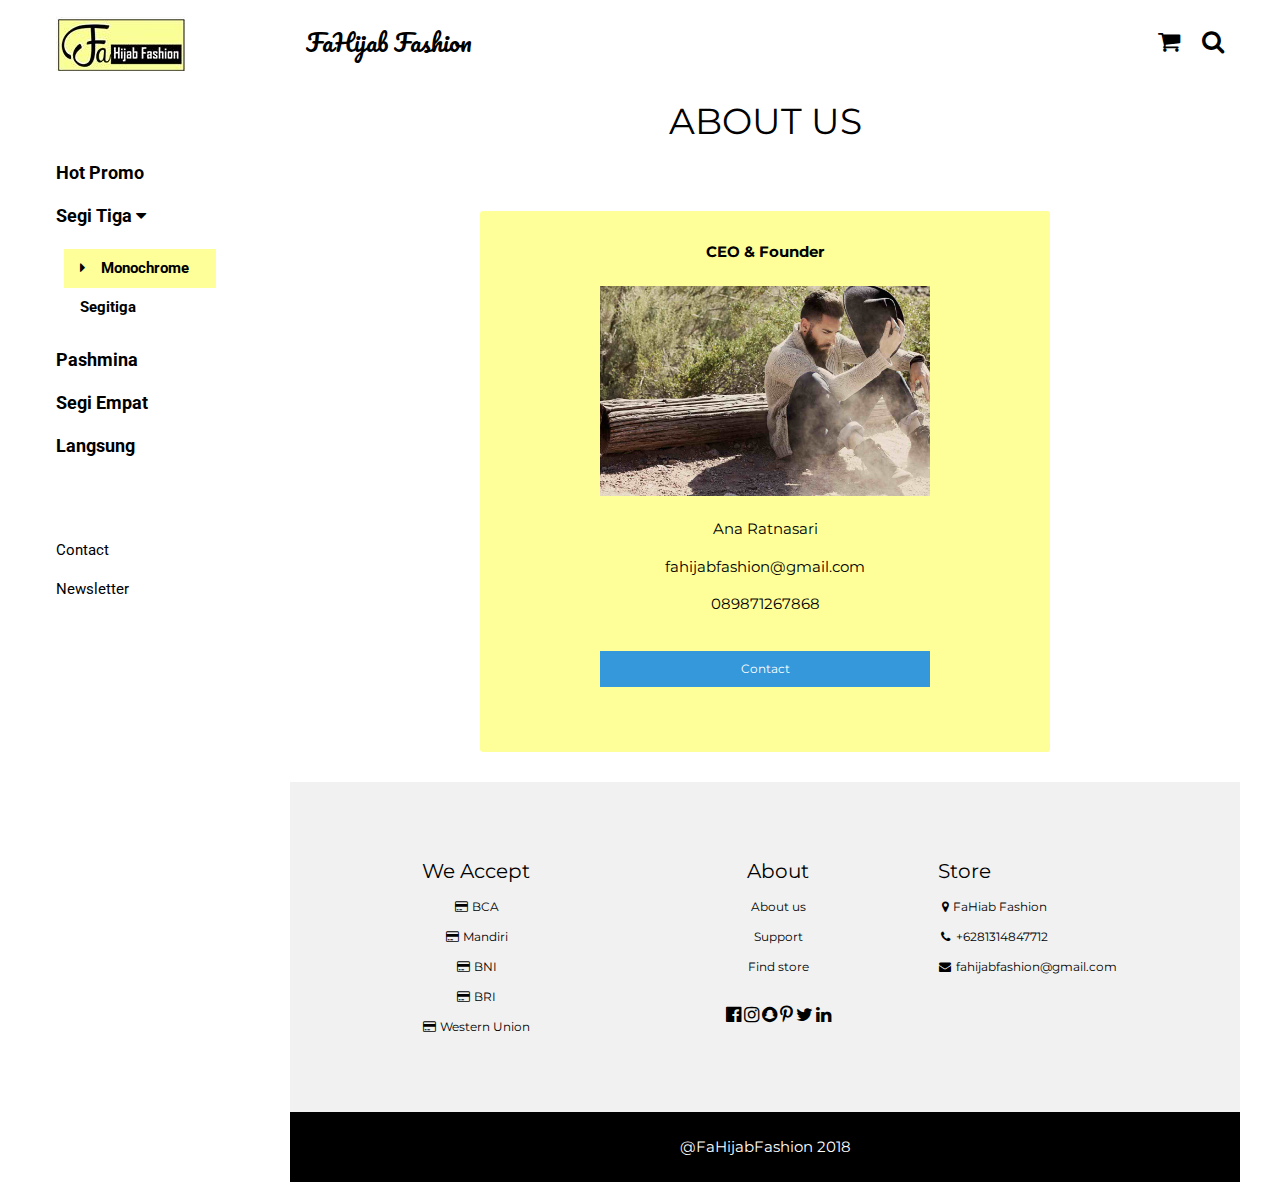
<file: aboutus.html>
<!DOCTYPE html>
<html>
<head>
	<title>About Us</title>
  <link rel="icon" type="image/png" href="img/logo.png">
	<link rel="stylesheet" type="text/css" href="css/index.css">
  <link rel="stylesheet" href="https://fonts.googleapis.com/css?family=Dancing+Script">
	<link rel="stylesheet" href="https://fonts.googleapis.com/css?family=Roboto">
	<link rel="stylesheet" href="https://fonts.googleapis.com/css?family=Montserrat">
	<link rel="stylesheet" href="https://fonts.googleapis.com/css?family=Pacifico">
	<link rel="stylesheet" href="https://cdnjs.cloudflare.com/ajax/libs/font-awesome/4.7.0/css/font-awesome.min.css">
</head>
<style type="text/css">
.w3-sidebar a {font-family: "Roboto", sans-serif}
body,h1,h2,h3,h4,h5,h6,.w3-wide {font-family: "Montserrat", sans-serif;}
.kotak {
  padding: 2em 8em 2em 8em;
  margin: 2em auto;
  width: 60%;
  background: #ffff99;
  border-radius: 3px;
  text-align: center;
}
.button {
  background: #3498db;
  color: #fff;
  border: 0;
  padding: 5px 8px;
  margin: 20px 0px;
  width: 100%;
  font-size: 0.8em;
  height: 3em;
}
.button:hover{
  background-color: #ffff99;
  color: black;
}
</style>
<body class="w3-content" style="max-width:1200px;">
<!-- Sidebar/menu -->
<nav class="w3-sidebar w3-bar-block w3-white w3-collapse w3-top" style="z-index:3;width:200px" id="mySidebar">
  <div class="w3-container w3-display-container w3-padding-16">
    <i onclick="w3_close()" class="fa fa-remove w3-hide-large w3-button w3-display-topright"></i>
    <a href="index.html"><img class="w3-wide" src="img/logo.png"></a>
  </div>
  <div class="w3-padding-64 w3-large " style="font-weight:bold">
    <a href="#" class="w3-bar-item w3-button">Hot Promo</a>
    <a onclick="myAccFunc()" href="javascript:void(0)" class="w3-button w3-block w3-white w3-left-align" id="myBtn">
      Segi Tiga <i class="fa fa-caret-down"></i>
    </a>
    <div id="demoAcc" class="w3-bar-block w3-hide w3-padding-large w3-medium">
      <a href="#" class="w3-bar-item w3-button w3-yellow" ><i class="fa fa-caret-right w3-margin-right"></i>Monochrome</a>
      <a href="#" class="w3-bar-item w3-button">Segitiga</a>
    </div>
    <a href="hijab.html" class="w3-bar-item w3-button">Pashmina</a>
    <a href="hijab.html" class="w3-bar-item w3-button">Segi Empat</a>
    <a href="hijab.html" class="w3-bar-item w3-button">Langsung</a>
  </div>
  <a href="#footer" class="w3-bar-item w3-button w3-padding">Contact</a> 
  <a href="javascript:void(0)" class="w3-bar-item w3-button w3-padding" onclick="document.getElementById('newsletter').style.display='block'">Newsletter</a> 
</nav>
<!-- Top menu on small screens -->
<header class="w3-bar w3-top w3-hide-large w3-white w3-xlarge">
  <a href="index.html"><img class="w3-bar-item w3-padding-24 w3-wide" src="img/logo.png"></a>
  <a href="javascript:void(0)" class="w3-bar-item w3-button w3-padding-24 w3-right" onclick="w3_open()"><i class="fa fa-bars"></i></a>
</header>

<!-- Overlay effect when opening sidebar on small screens -->
<div class="w3-overlay w3-hide-large" onclick="w3_close()" style="cursor:pointer" title="close side menu" id="myOverlay"></div>

<!-- !PAGE CONTENT! -->
<div class="w3-main" style="margin-left:250px">

  <!-- Push down content on small screens -->
  <div class="w3-hide-large" style="margin-top:83px"></div>
  <header class="w3-container w3-xlarge">
    <p class="w3-left" style="font-family: Pacifico, sans-serif; font-size: 1em">FaHijab Fashion</p>
    <p class="w3-right">
      <i class="fa fa-shopping-cart w3-margin-right"></i>
      <i class="fa fa-search"></i>
    </p>
 </header>
  <div>
  	<h1 style="text-align: center">ABOUT US</h1>
  </div>
  <br>
<div class="kotak">
  <div style="text-align: center">
    <b>CEO & Founder</b> 
  </div>
  <br>
  <div>
    <img src="img/jeans.jpg" alt="Jane" style="width:100%;height:210px">
  </div>
  <br>
  <div>
    <label>Ana Ratnasari</label>
    <p style="text-align: center;">fahijabfashion@gmail.com</p>
    <p>089871267868</p>
  </div>
  <div>
    <p><button class="button">Contact</button></p>
  </div>
</div>
  <!-- Footer -->
  <footer class="w3-padding-64 w3-light-grey w3-small w3-center" id="footer">
    <div class="w3-row-padding" style="padding-left: 35px">
      <div class="w3-col s4">
        <h4>We Accept</h4>
        <p><i class="fa fa-fw fa-credit-card"></i> BCA </p>
        <p><i class="fa fa-fw fa-credit-card"></i> Mandiri </p>
        <p><i class="fa fa-fw fa-credit-card"></i> BNI </p>
        <p><i class="fa fa-fw fa-credit-card"></i> BRI </p>
        <p><i class="fa fa-fw fa-credit-card"></i> Western Union </p>
      </div>

      <div class="w3-col s4">
        <h4>About</h4>
        <p><a href="aboutus.html">About us</a></p>
        <p><a href="#">Support</a></p>
        <p><a href="https://www.google.com/maps/place/Jl.+Malabar+Ujung+50,+Tegallega,+Bogor+Tengah,+Kota+Bogor,+Jawa+Barat+16128/@-6.5942126,106.8060765,19z/data=!3m1!4b1!4m5!3m4!1s0x2e69c5d1d18430d5:0x2202b5c4c12887d2!8m2!3d-6.5942126!4d106.8066237" target="_blank">Find store</a></p><br>
        <i class="fa fa-facebook-official w3-hover-opacity w3-large"></i>
        <a href="https://www.instagram.com/fahijabfashion" class="fa fa-instagram w3-hover-opacity w3-large"></a>
        <i class="fa fa-snapchat w3-hover-opacity w3-large"></i>
        <i class="fa fa-pinterest-p w3-hover-opacity w3-large"></i>
        <i class="fa fa-twitter w3-hover-opacity w3-large"></i>
        <i class="fa fa-linkedin w3-hover-opacity w3-large"></i>
      </div>

      <div class="w3-col s4 w3-justify">
        <h4>Store</h4>
        <p><i class="fa fa-fw fa-map-marker"></i>FaHiab Fashion</p>
        <p><i class="fa fa-fw fa-phone"></i> +6281314847712</p>
        <p><i class="fa fa-fw fa-envelope"></i> fahijabfashion@gmail.com</p>
      </div>
    </div>
  </footer>

  <div class="w3-black w3-center w3-padding-24">@FaHijabFashion 2018</div>

  <!-- End page content -->
</div>
<!-- Newsletter Modal -->
<div id="newsletter" class="w3-modal">
  <div class="w3-modal-content w3-animate-zoom" style="padding:32px">
    <div class="w3-container w3-white w3-center">
      <i onclick="document.getElementById('newsletter').style.display='none'" class="fa fa-remove w3-right w3-button w3-transparent w3-xxlarge"></i>
      <h2 class="w3-wide">NEWSLETTER</h2>
      <p>Join our mailing list to receive updates on new arrivals and special offers.</p>
      <p><input class="w3-input w3-border" type="text" placeholder="Enter e-mail"></p>
      <button type="button" class="w3-button w3-padding-large w3-red w3-margin-bottom" onclick="document.getElementById('newsletter').style.display='none'">Subscribe</button>
    </div>
  </div>
</div>


<script>
// Accordion 
function myAccFunc() {
    var x = document.getElementById("demoAcc");
    if (x.className.indexOf("w3-show") == -1) {
        x.className += " w3-show";
    } else {
        x.className = x.className.replace(" w3-show", "");
    }
}

// Click on the "Jeans" link on page load to open the accordion for demo purposes
document.getElementById("myBtn").click();


// Script to open and close sidebar
function w3_open() {
    document.getElementById("mySidebar").style.display = "block";
    document.getElementById("myOverlay").style.display = "block";
}
 
function w3_close() {
    document.getElementById("mySidebar").style.display = "none";
    document.getElementById("myOverlay").style.display = "none";
}
</script>
</body>
</html>
</file>
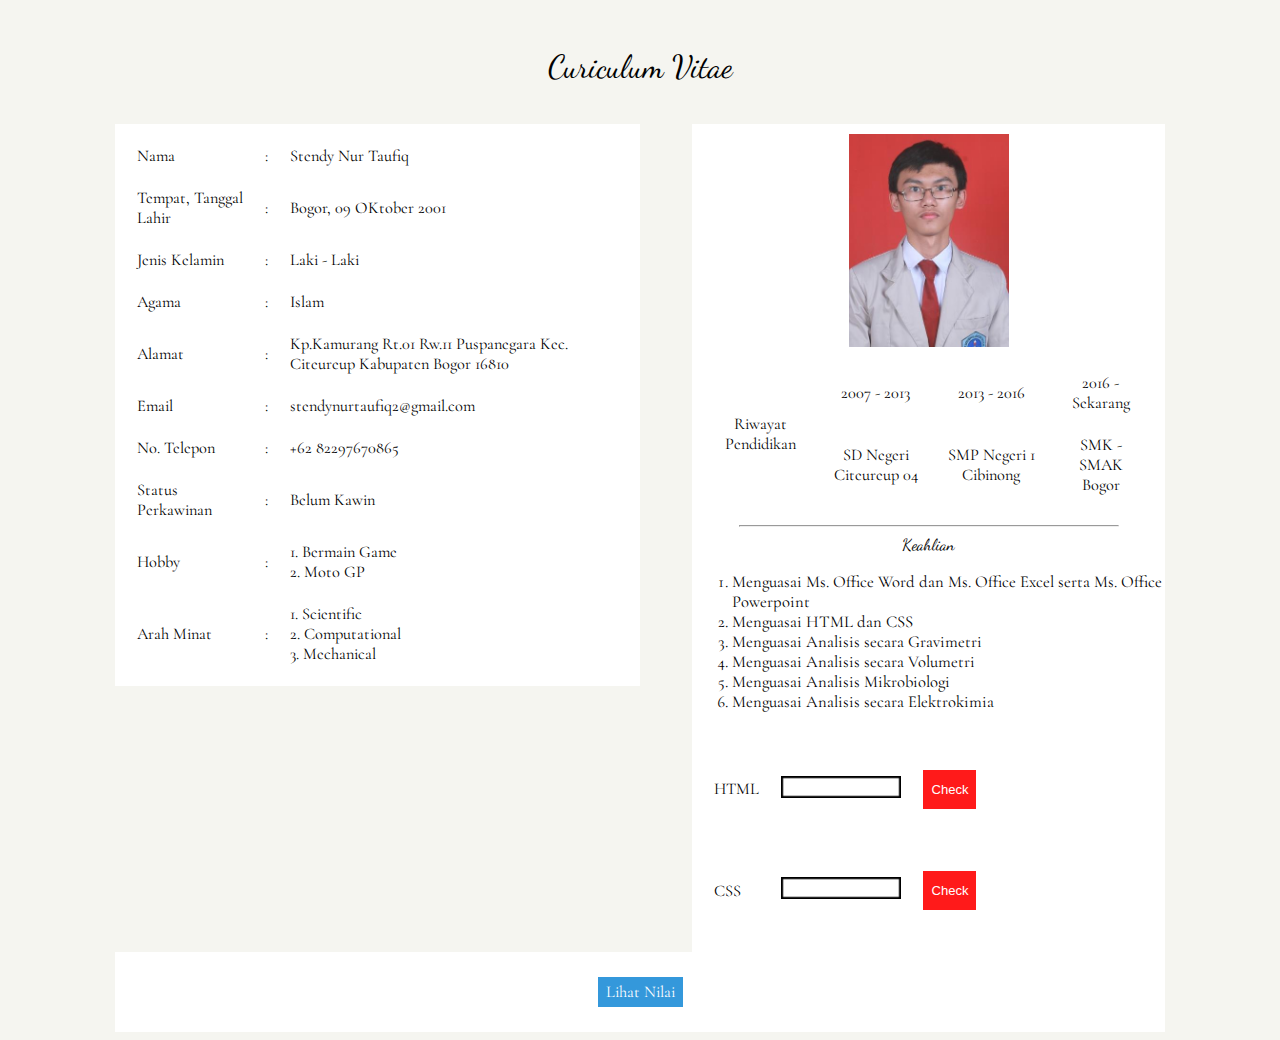
<file: cv.html>
<!DOCTYPE html>
<html>
<head>
	<title>Curiculum Vitae Of Stendy Nur Taufiq</title>
	<link rel="stylesheet" type="text/css" href="cv.css">
	<link rel="stylesheet" href="https://fonts.googleapis.com/css?family=Dancing+Script">
	<link rel="stylesheet" href="https://fonts.googleapis.com/css?family=Cormorant+Garamond">
</head>
<style type="text/css">
	td,li,ol{
		font-family: Cormorant Garamond,sans-serif;
		font-size: 1.02em;
	}	
	button{
		background: #ff1a1a;
		color: #fff;
  		border: 0;
  		padding: 5px 8px;
  		margin: 20px 0px;
  		font-size: 0.8em;
  		height: 3em;
	}
</style>
<body>
<header style="font-family: Dancing Script ,sans-serif; ">
	Curiculum Vitae
</header>
<br>
<div class="container">
	<div class="kolom s1">
		<table>
		<tr>
			<td>Nama</td>
			<td>:</td>
			<td>Stendy Nur Taufiq</td>
		</tr>
		<tr>
			<td>Tempat, Tanggal Lahir</td>
			<td>:</td>
			<td>Bogor, 09 OKtober 2001</td>
		</tr>
		<tr>
			<td>Jenis Kelamin</td>
			<td>:</td>
			<td>Laki - Laki</td>
		</tr>
		<tr>
			<td>Agama</td>
			<td>:</td>
			<td>Islam</td>
		</tr>
		<tr>
			<td>Alamat</td>
			<td>:</td>
			<td>Kp.Kamurang Rt.01 Rw.11 Puspanegara Kec. Citeureup Kabupaten Bogor 16810</td>
		</tr>
		<tr>
			<td>Email</td>
			<td>:</td>
			<td>stendynurtaufiq2@gmail.com</td>
		</tr>
		<tr>
			<td>No. Telepon</td>
			<td>:</td>
			<td>+62 82297670865</td>
		</tr>
		<tr>
			<td>Status Perkawinan</td>
			<td>:</td>
			<td>Belum Kawin</td>
		</tr>
		<tr>
			<td>Hobby</td>
			<td>:</td>
			<td>1. Bermain Game <br>2. Moto GP</td>
		</tr>
		<tr>
			<td>Arah Minat</td>
			<td>:</td>
			<td>1. Scientific <br>2. Computational <br>3. Mechanical</td>
		</tr>
		</table>
	
	</div>
		<div class="kolom s3">
		<p> </p>
		</div>
	<div class="kolom s2">
		<div class="container">
			<div style="text-align: center">
		<img style="width: 10em; height: 13.3em;" src="img/stendy.jpg">
			</div>
		<table>
		<tr style="text-align: center;">
			<td rowspan="2">Riwayat Pendidikan</td>
			<td>2007 - 2013</td>
			<td>2013 - 2016</td>
			<td>2016 - Sekarang</td>
		</tr>
		<tr style="text-align: center;">
			<td>SD Negeri Citeureup 04</td>
			<td>SMP Negeri 1 Cibinong</td>
			<td>SMK - SMAK Bogor</td>
		</tr>
		</table>
	</div>
	<hr style="width: 80%">
		<div style="text-align: center; font-family: Dancing Script ,sans-serif; font-size: 1.02em;">Keahlian</div>
		<ol>
			<li>Menguasai Ms. Office Word dan Ms. Office Excel serta Ms. Office Powerpoint</li>
			<li>Menguasai HTML dan CSS</li>
			<li>Menguasai Analisis secara Gravimetri</li>
			<li>Menguasai Analisis secara Volumetri</li>
			<li>Menguasai Analisis Mikrobiologi</li>
			<li>Menguasai Analisis secara Elektrokimia</li>
		</ol>
		<table style="width: 40%;">
		<tr>
			<td>HTML</td>
			<td><img id="myImage" src="img/kosong.png" style="width:120px"></td>
			<td><button onclick="document.getElementById('myImage').src='img/very strong.png'">Check</button></td>
		</tr>
		<tr>
			<td>CSS</td>
			<td><img id="myImage1" src="img/kosong.png" style="width:120px"></td>
			<td><button onclick="document.getElementById('myImage1').src='img/strong.png'">Check</button></td>
		</tr>
		</table>
		

	</div>
</div>
<footer style="background-color: #ffffff">
	<a class="tombol" href="nilai.html"> Lihat Nilai </a>
</footer>


</body>
</html>
</file>
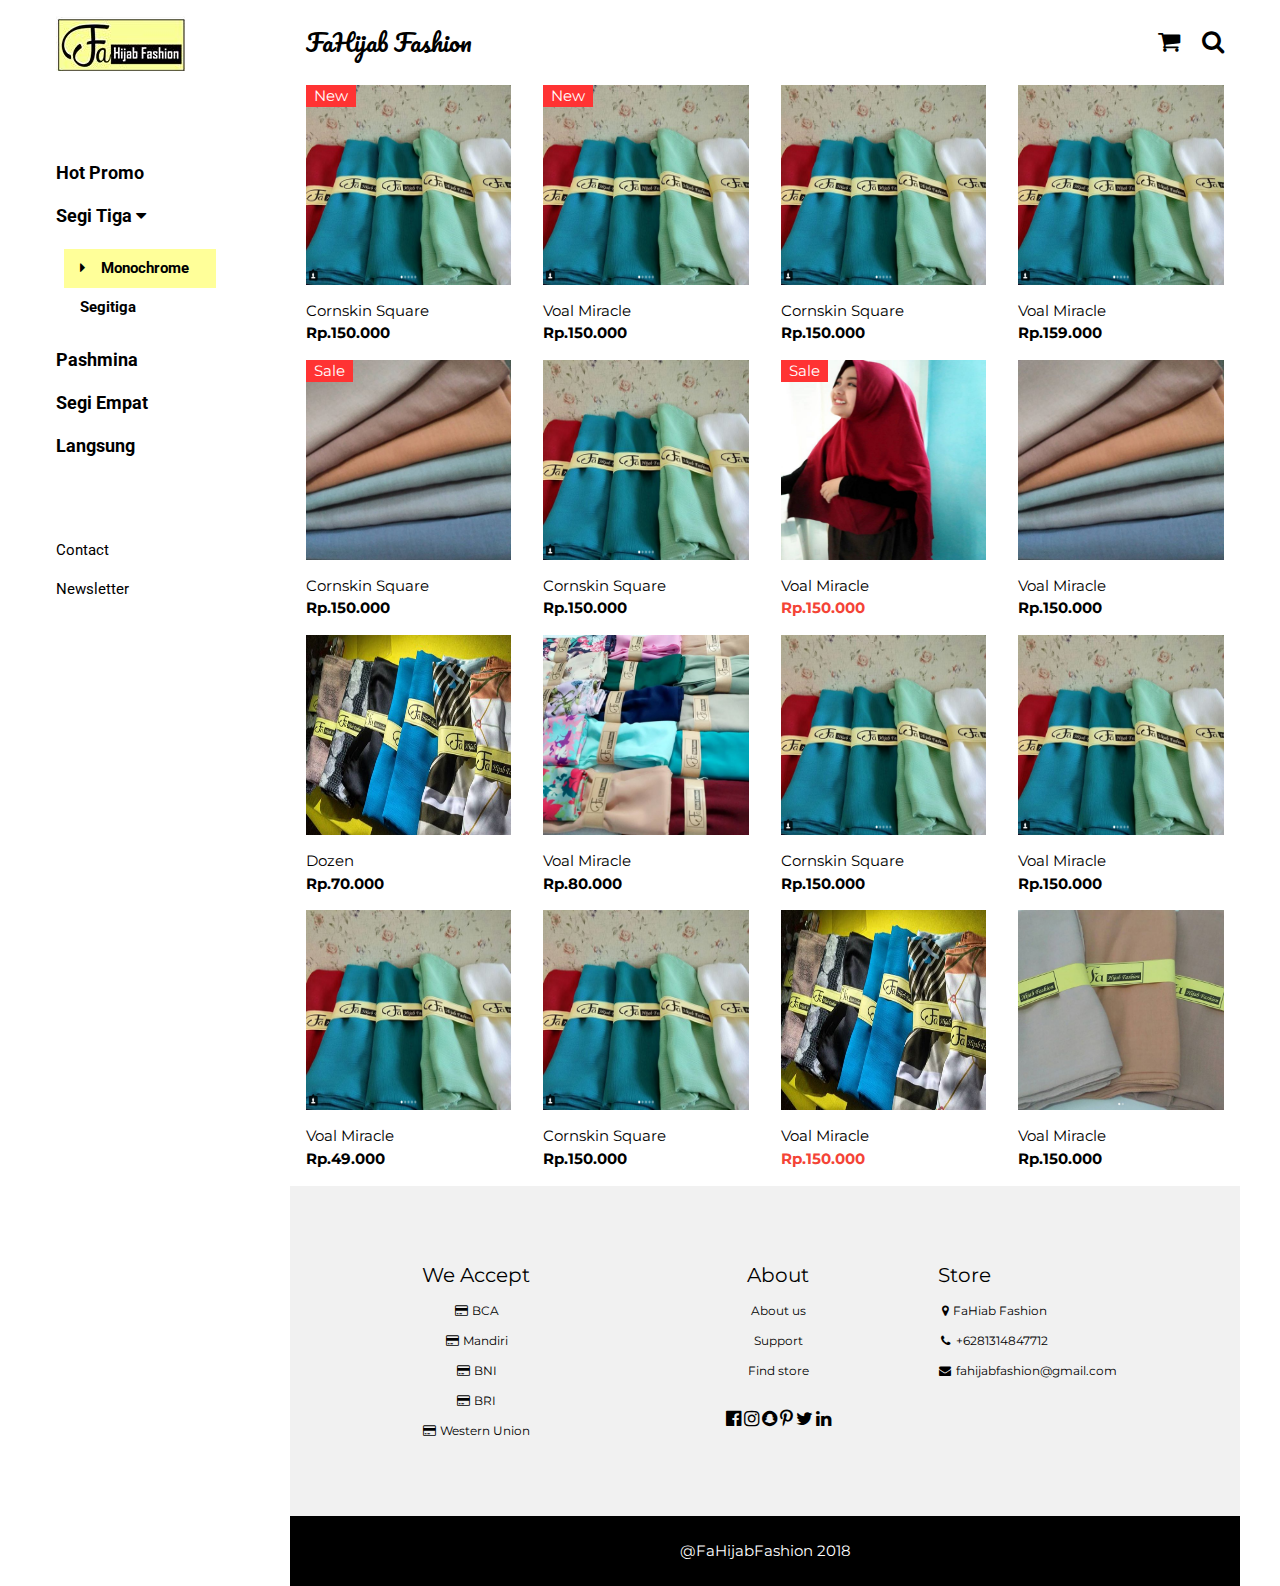
<file: hijab.html>
<!DOCTYPE html>
<html>
<head>
<title>FaHijab Fashion</title>
<meta charset="UTF-8">
<meta name="viewport" content="width=device-width, initial-scale=1">
<link rel="icon" type="image/png" href="img/logo.png">
<link rel="stylesheet" type="text/css" href="css/index.css">
<link rel="stylesheet" href="https://fonts.googleapis.com/css?family=Roboto">
<link rel="stylesheet" href="https://fonts.googleapis.com/css?family=Montserrat">
<link rel="stylesheet" href="https://fonts.googleapis.com/css?family=Pacifico">
<link rel="stylesheet" href="https://cdnjs.cloudflare.com/ajax/libs/font-awesome/4.7.0/css/font-awesome.min.css">
</head>
<style>
.w3-sidebar a {font-family: "Roboto", sans-serif}
body,h1,h2,h3,h4,h5,h6,.w3-wide {font-family: "Montserrat", sans-serif;}
.stendy{
  padding: 6px;
  background: #efefef;
  border: 0;
  font-size: 10pt;
}
.stendy1{
  background: #3498db;
  color: #fff;
  border: 0;
  padding: 5px 8px;
  font-size: 0.6em;
  height: 2em;
}
</style>
<body class="w3-content" style="max-width:1200px;">

<!-- Sidebar/menu -->
<nav class="w3-sidebar w3-bar-block w3-white w3-collapse w3-top" style="z-index:3;width:200px" id="mySidebar">
  <div class="w3-container w3-display-container w3-padding-16">
    <i onclick="w3_close()" class="fa fa-remove w3-hide-large w3-button w3-display-topright"></i>
    <a href="index.html"><img class="w3-wide" src="img/logo.png"></a>
  </div>
  <div class="w3-padding-64 w3-large " style="font-weight:bold">
    <a href="#" class="w3-bar-item w3-button">Hot Promo</a>
    <a onclick="myAccFunc()" href="javascript:void(0)" class="w3-button w3-block w3-white w3-left-align" id="myBtn">
      Segi Tiga <i class="fa fa-caret-down"></i>
    </a>
    <div id="demoAcc" class="w3-bar-block w3-hide w3-padding-large w3-medium">
      <a href="#" class="w3-bar-item w3-button w3-yellow" ><i class="fa fa-caret-right w3-margin-right"></i>Monochrome</a>
      <a href="#" class="w3-bar-item w3-button">Segitiga</a>
    </div>
    <a href="hijab.html" class="w3-bar-item w3-button">Pashmina</a>
    <a href="hijab.html" class="w3-bar-item w3-button">Segi Empat</a>
    <a href="hijab.html" class="w3-bar-item w3-button">Langsung</a>
  </div>
  <a href="#footer" class="w3-bar-item w3-button w3-padding">Contact</a> 
  <a href="javascript:void(0)" class="w3-bar-item w3-button w3-padding" onclick="document.getElementById('newsletter').style.display='block'">Newsletter</a> 
</nav>

<!-- Top menu on small screens -->
<header class="w3-bar w3-top w3-hide-large w3-white w3-xlarge">
  <a href="index.html"><img class="w3-bar-item w3-padding-24 w3-wide" src="img/logo.png"></a>
  <a href="javascript:void(0)" class="w3-bar-item w3-button w3-padding-24 w3-right" onclick="w3_open()"><i class="fa fa-bars"></i></a>
</header>

<!-- Overlay effect when opening sidebar on small screens -->
<div class="w3-overlay w3-hide-large" onclick="w3_close()" style="cursor:pointer" title="close side menu" id="myOverlay"></div>

<!-- !PAGE CONTENT! -->
<div class="w3-main" style="margin-left:250px">

  <!-- Push down content on small screens -->
<div class="w3-hide-large" style="margin-top:83px"></div>
  
  <!-- Top header -->
  <header class="w3-container w3-xlarge">
    <p class="w3-left" style="font-family: Pacifico, sans-serif; font-size: 1em">FaHijab Fashion</p>
    <p class="w3-right">
      <a class="fa fa-shopping-cart w3-margin-right"></a>
      <a class="fa fa-search"></a>
    </p>
  </header>


  <!-- Product grid -->
  <div class="w3-row">
    <div class="w3-col l3 s6">
      <div class="w3-container">
        <!-- no 1 -->
      <div class="w3-display-container">
        <img src="img/cornskin square.png" style="width:100%; height:200px">
        <span class="w3-tag w3-display-topleft">New</span>
      <div class="w3-display-middle w3-display-hover">
        <a class="w3-button w3-black" href="test1.html">Buy now<i class="fa fa-shopping-cart"></i></a>
      </div>
      </div>
      <p>Cornskin Square<br><b>Rp.150.000</b></p>
      </div>
      <!-- no 5 -->
      <div class="w3-container">
        <div class="w3-display-container">
          <img src="img/kerudung.png" style="width:100%;height:200px">
          <span class="w3-tag w3-display-topleft">Sale</span>
          <div class="w3-display-middle w3-display-hover">
            <a class="w3-button w3-black" href="test1.html" >Buy now <i class="fa fa-shopping-cart"></i></a>
          </div>
        </div>
        <p>Cornskin Square<br><b>Rp.150.000</b></p>
      </div>
    </div>
    <!-- no 2 -->
    <div class="w3-col l3 s6">
      <div class="w3-container">
        <div class="w3-display-container">
          <img src="img/cornskin square.png" style="width:100%;height:200px">
          <span class="w3-tag w3-display-topleft">New</span>
          <div class="w3-display-middle w3-display-hover">
            <a class="w3-button w3-black" href="test1.html">Buy now <i class="fa fa-shopping-cart"></i></a>
          </div>
        </div>
        <p>Voal Miracle<br><b>Rp.150.000</b></p>
      </div>
      <!-- no 6 -->
      <div class="w3-container">
        <div class="w3-display-container">
        <img src="img/cornskin square.png" style="width:100%; height:200px">
      <div class="w3-display-middle w3-display-hover">
        <button class="w3-button w3-black">Buy now <i class="fa fa-shopping-cart"></i></button>
      </div>
      </div>
        <p>Cornskin Square<br><b>Rp.150.000</b></p>
      </div>
    </div>
    <!-- no 3 -->
    <div class="w3-col l3 s6">
      <div class="w3-container">
        <div class="w3-display-container">
          <img src="img/cornskin square.png" style="width:100%;height:200px">
          <div class="w3-display-middle w3-display-hover">
            <button class="w3-button w3-black">Buy now <i class="fa fa-shopping-cart"></i></button>
          </div>
        </div>
        <p>Cornskin Square<br><b>Rp.150.000</b></p>
      </div>
      <!-- no 7 -->
      <div class="w3-container">
        <div class="w3-display-container">
          <img src="img/pajira.png" style="width:100%;height:200px">
          <span class="w3-tag w3-display-topleft">Sale</span>
          <div class="w3-display-middle w3-display-hover">
            <button class="w3-button w3-black">Buy now <i class="fa fa-shopping-cart"></i></button>
          </div>
        </div>
        <p>Voal Miracle<br><b class="w3-text-red">Rp.150.000</b></p>
      </div>
    </div>
    <!-- no 4 -->
    <div class="w3-col l3 s6">
      <div class="w3-container">
        <div class="w3-display-container">
          <img src="img/cornskin square.png" style="width:100%;height:200px">
          
          <div class="w3-display-middle w3-display-hover">
            <button class="w3-button w3-black">Buy now <i class="fa fa-shopping-cart"></i></button>
          </div>
        </div>
        <p>Voal Miracle<br><b>Rp.159.000</b></p>
      </div>
      <!-- no 8 -->
      <div class="w3-container">
        <div class="w3-display-container">
          <img src="img/kerudung.png" style="width:100%;height:200px">
          <div class="w3-display-middle w3-display-hover">
            <button class="w3-button w3-black">Buy now <i class="fa fa-shopping-cart"></i></button>
          </div>
        </div>
        <p>Voal Miracle<br><b>Rp.150.000</b></p>
      </div>
    </div>
  </div>
  <!-- no 9 -->
  <div class="w3-row">
    <div class="w3-col l3 s6">
      <div class="w3-container">
        <div class="w3-display-container">
          <img src="img/dozen.png" style="width:100%;height:200px">
          <div class="w3-display-middle w3-display-hover">
            <button class="w3-button w3-black">Buy now <i class="fa fa-shopping-cart"></i></button>
          </div>
        </div>
        <p>Dozen<br><b>Rp.70.000</b></p>
      </div>
    <!-- no 10 -->
      <div class="w3-container">
        <div class="w3-display-container">
          <img src="img/cornskin square.png" style="width:100%;height:200px">
          <div class="w3-display-middle w3-display-hover">
            <button class="w3-button w3-black">Buy now <i class="fa fa-shopping-cart"></i></button>
          </div>
        </div>
        <p>Voal Miracle<br><b>Rp.49.000</b></p>
      </div>
    </div>

    <div class="w3-col l3 s6">
      <div class="w3-container">
        <div class="w3-display-container">
          <img src="img/loba.png" style="width:100%;height:200px">
          <div class="w3-display-middle w3-display-hover">
            <button class="w3-button w3-black">Buy now <i class="fa fa-shopping-cart"></i></button>
          </div>
        </div>
        <p>Voal Miracle<br><b>Rp.80.000</b></p>
      </div>
      <div class="w3-container">
        <div class="w3-display-container">
          <img src="img/cornskin square.png" style="width:100%;height:200px">
          
          <div class="w3-display-middle w3-display-hover">
            <button class="w3-button w3-black">Buy now <i class="fa fa-shopping-cart"></i></button>
          </div>
        </div>
        <p>Cornskin Square<br><b>Rp.150.000</b></p>
      </div>
    </div>

    <div class="w3-col l3 s6">
      <div class="w3-container">
        <div class="w3-display-container">
          <img src="img/cornskin square.png" style="width:100%;height:200px">
          <div class="w3-display-middle w3-display-hover">
            <button class="w3-button w3-black">Buy now <i class="fa fa-shopping-cart"></i></button>
          </div>
        </div>
        <p>Cornskin Square<br><b>Rp.150.000</b></p>
      </div>
      <div class="w3-container">
        <div class="w3-display-container">
          <img src="img/dozen.png" style="width:100%;height:200px">
          <div class="w3-display-middle w3-display-hover">
            <button class="w3-button w3-black">Buy now <i class="fa fa-shopping-cart"></i></button>
          </div>
        </div>
        <p>Voal Miracle<br><b class="w3-text-red">Rp.150.000</b></p>
      </div>
    </div>

    <div class="w3-col l3 s6">
      <div class="w3-container">
        <div class="w3-display-container">
          <img src="img/cornskin square.png" style="width:100%;height:200px">
          
          <div class="w3-display-middle w3-display-hover">
            <button class="w3-button w3-black">Buy now <i class="fa fa-shopping-cart"></i></button>
          </div>
        </div>
        <p>Voal Miracle<br><b>Rp.150.000</b></p>
      </div>
      <div class="w3-container">
        <div class="w3-display-container">
          <img src="img/voal miracle.png" style="width:100%;height:200px">
          <div class="w3-display-middle w3-display-hover">
            <button class="w3-button w3-black">Buy now <i class="fa fa-shopping-cart"></i></button>
          </div>
        </div>
        <p>Voal Miracle<br><b>Rp.150.000</b></p>
      </div>
    </div>
  </div>
  
  <!-- Footer -->
  <footer class="w3-padding-64 w3-light-grey w3-small w3-center" id="footer">
    <div class="w3-row-padding" style="padding-left: 35px">
      <div class="w3-col s4">
        <h4>We Accept</h4>
        <p><i class="fa fa-fw fa-credit-card"></i> BCA </p>
        <p><i class="fa fa-fw fa-credit-card"></i> Mandiri </p>
        <p><i class="fa fa-fw fa-credit-card"></i> BNI </p>
        <p><i class="fa fa-fw fa-credit-card"></i> BRI </p>
        <p><i class="fa fa-fw fa-credit-card"></i> Western Union </p>
      </div>

      <div class="w3-col s4">
        <h4>About</h4>
        <p><a href="aboutus.html">About us</a></p>
        <p><a href="#">Support</a></p>
        <p><a href="https://www.google.com/maps/place/Jl.+Malabar+Ujung+50,+Tegallega,+Bogor+Tengah,+Kota+Bogor,+Jawa+Barat+16128/@-6.5942126,106.8060765,19z/data=!3m1!4b1!4m5!3m4!1s0x2e69c5d1d18430d5:0x2202b5c4c12887d2!8m2!3d-6.5942126!4d106.8066237" target="_blank">Find store</a></p><br>
        <i class="fa fa-facebook-official w3-hover-opacity w3-large"></i>
        <a href="https://www.instagram.com/fahijabfashion" class="fa fa-instagram w3-hover-opacity w3-large"></a>
        <i class="fa fa-snapchat w3-hover-opacity w3-large"></i>
        <i class="fa fa-pinterest-p w3-hover-opacity w3-large"></i>
        <i class="fa fa-twitter w3-hover-opacity w3-large"></i>
        <i class="fa fa-linkedin w3-hover-opacity w3-large"></i>
      </div>

      <div class="w3-col s4 w3-justify">
        <h4>Store</h4>
        <p><i class="fa fa-fw fa-map-marker"></i>FaHiab Fashion</p>
        <p><i class="fa fa-fw fa-phone"></i> +6281314847712</p>
        <p><i class="fa fa-fw fa-envelope"></i> fahijabfashion@gmail.com</p>
      </div>
    </div>
  </footer>

  <div class="w3-black w3-center w3-padding-24">@FaHijabFashion 2018</div>

  <!-- End page content -->
</div>

<!-- Newsletter Modal -->
<div id="newsletter" class="w3-modal">
  <div class="w3-modal-content w3-animate-zoom" style="padding:32px">
    <div class="w3-container w3-white w3-center">
      <i onclick="document.getElementById('newsletter').style.display='none'" class="fa fa-remove w3-right w3-button w3-transparent w3-xxlarge"></i>
      <h2 class="w3-wide">NEWSLETTER</h2>
      <p>Join our mailing list to receive updates on new arrivals and special offers.</p>
      <p><input class="w3-input w3-border" type="text" placeholder="Enter e-mail"></p>
      <button type="button" class="w3-button w3-padding-large w3-red w3-margin-bottom" onclick="document.getElementById('newsletter').style.display='none'">Subscribe</button>
    </div>
  </div>
</div>

<script> 
function myAccFunc() {
    var x = document.getElementById("demoAcc");
    if (x.className.indexOf("w3-show") == -1) {
        x.className += " w3-show";
    } else {
        x.className = x.className.replace(" w3-show", "");
    }
}

// Click on the "Jeans" link on page load to open the accordion for demo purposes
document.getElementById("myBtn").click();


// Script to open and close sidebar
function w3_open() {
    document.getElementById("mySidebar").style.display = "block";
    document.getElementById("myOverlay").style.display = "block";
}
 
function w3_close() {
    document.getElementById("mySidebar").style.display = "none";
    document.getElementById("myOverlay").style.display = "none";
}
</script>

</body>
</html>
</file>
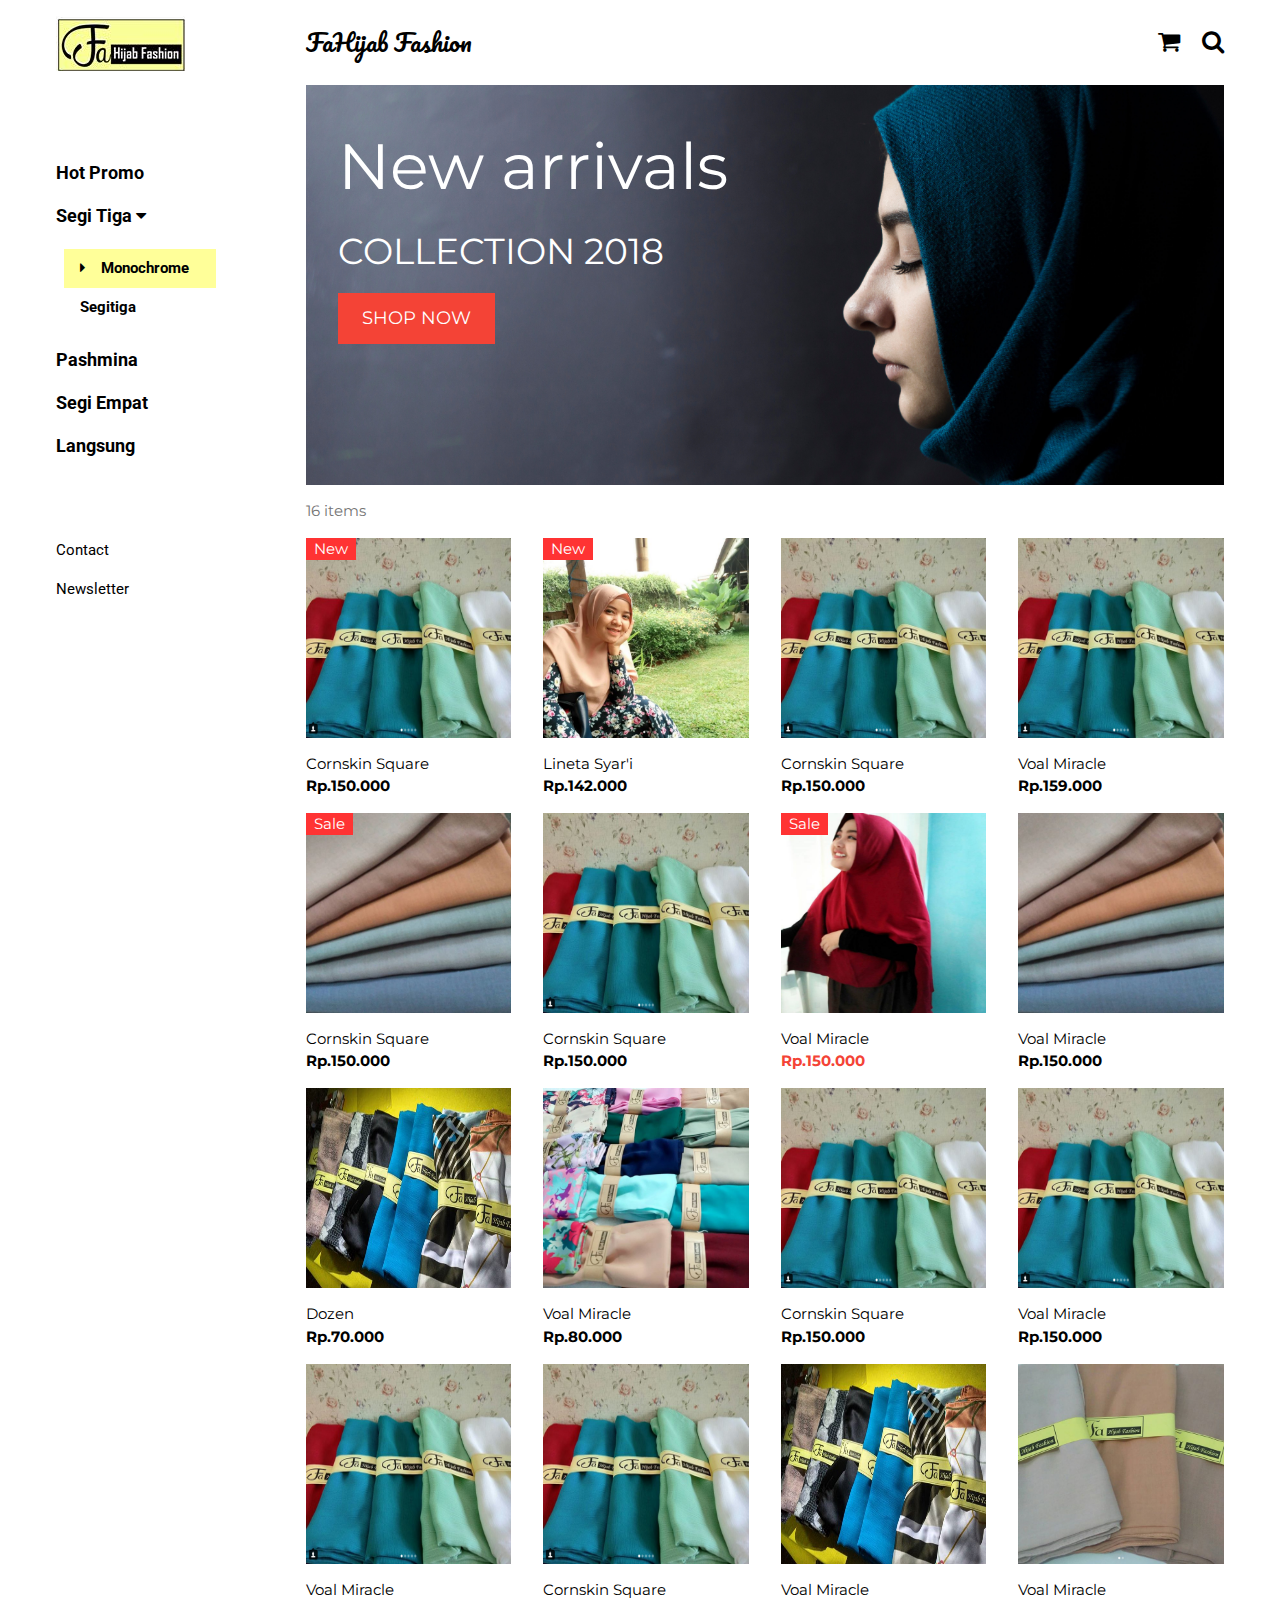
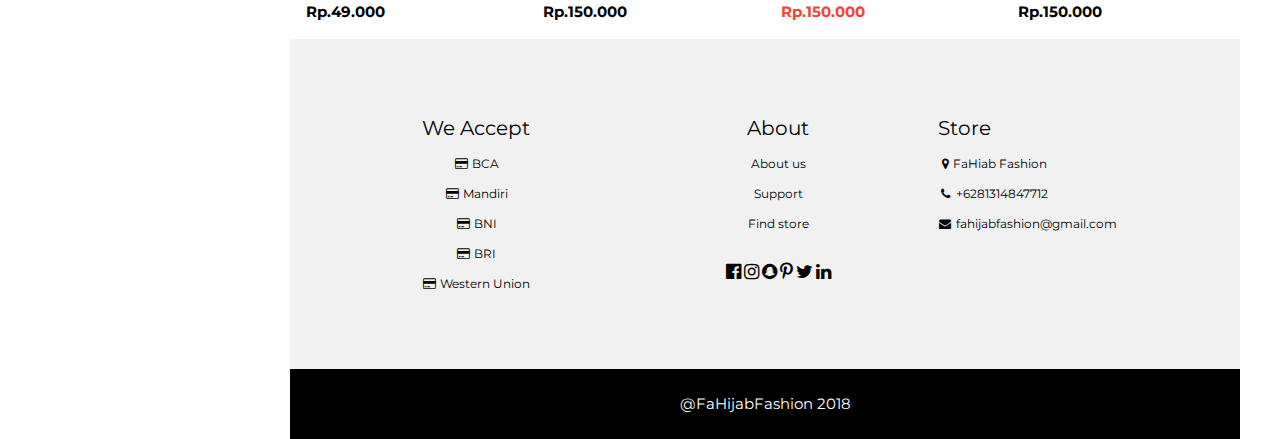
<file: hijabindex.html>
<!DOCTYPE html>
<html>
<head>
<title>FaHijab Fashion</title>
<meta charset="UTF-8">
<meta name="viewport" content="width=device-width, initial-scale=1">
<link rel="icon" type="image/png" href="img/logo.png">
<link rel="stylesheet" type="text/css" href="css/index.css">
<link rel="stylesheet" href="https://fonts.googleapis.com/css?family=Roboto">
<link rel="stylesheet" href="https://fonts.googleapis.com/css?family=Montserrat">
<link rel="stylesheet" href="https://fonts.googleapis.com/css?family=Pacifico">
<link rel="stylesheet" href="https://cdnjs.cloudflare.com/ajax/libs/font-awesome/4.7.0/css/font-awesome.min.css">
</head>
<style>
.w3-sidebar a {font-family: "Roboto", sans-serif}
body,h1,h2,h3,h4,h5,h6,.w3-wide {font-family: "Montserrat", sans-serif;}
.stendy{
  padding: 6px;
  background: #efefef;
  border: 0;
  font-size: 10pt;
}
.stendy1{
  background: #3498db;
  color: #fff;
  border: 0;
  padding: 5px 8px;
  font-size: 0.6em;
  height: 2em;
}
</style>
<body class="w3-content" style="max-width:1200px;">

<!-- Sidebar/menu -->
<nav class="w3-sidebar w3-bar-block w3-white w3-collapse w3-top" style="z-index:3;width:200px" id="mySidebar">
  <div class="w3-container w3-display-container w3-padding-16">
    <i onclick="w3_close()" class="fa fa-remove w3-hide-large w3-button w3-display-topright"></i>
    <a href="index.html"><img class="w3-wide" src="img/logo.png"></a>
  </div>
  <div class="w3-padding-64 w3-large " style="font-weight:bold">
    <a href="#" class="w3-bar-item w3-button">Hot Promo</a>
    <a onclick="myAccFunc()" href="javascript:void(0)" class="w3-button w3-block w3-white w3-left-align" id="myBtn">
      Segi Tiga <i class="fa fa-caret-down"></i>
    </a>
    <div id="demoAcc" class="w3-bar-block w3-hide w3-padding-large w3-medium">
      <a href="#" class="w3-bar-item w3-button w3-yellow" ><i class="fa fa-caret-right w3-margin-right"></i>Monochrome</a>
      <a href="#" class="w3-bar-item w3-button">Segitiga</a>
    </div>
    <a href="hijab.html" class="w3-bar-item w3-button">Pashmina</a>
    <a href="hijab.html" class="w3-bar-item w3-button">Segi Empat</a>
    <a href="hijab.html" class="w3-bar-item w3-button">Langsung</a>
  </div>
  <a href="#footer" class="w3-bar-item w3-button w3-padding">Contact</a> 
  <a href="javascript:void(0)" class="w3-bar-item w3-button w3-padding" onclick="document.getElementById('newsletter').style.display='block'">Newsletter</a> 
</nav>

<!-- Top menu on small screens -->
<header class="w3-bar w3-top w3-hide-large w3-white w3-xlarge">
  <a href="index.html"><img class="w3-bar-item w3-padding-24 w3-wide" src="img/logo.png"></a>
  <a href="javascript:void(0)" class="w3-bar-item w3-button w3-padding-24 w3-right" onclick="w3_open()"><i class="fa fa-bars"></i></a>
</header>

<!-- Overlay effect when opening sidebar on small screens -->
<div class="w3-overlay w3-hide-large" onclick="w3_close()" style="cursor:pointer" title="close side menu" id="myOverlay"></div>

<!-- !PAGE CONTENT! -->
<div class="w3-main" style="margin-left:250px">

  <!-- Push down content on small screens -->
<div class="w3-hide-large" style="margin-top:83px"></div>
  
  <!-- Top header -->
  <header class="w3-container w3-xlarge">
    <p class="w3-left" style="font-family: Pacifico, sans-serif; font-size: 1em">FaHijab Fashion</p>
    <p class="w3-right">
      <a class="fa fa-shopping-cart w3-margin-right"></a>
      <a class="fa fa-search"></a>
    </p>
  </header>

  <!-- Image header -->
  <div class="w3-display-container w3-container">
    <img src="img/index.jpg" alt="Hijab" style="width:100%;height:400px">
    <div class="w3-display-topleft w3-text-white" style="padding:24px 48px">
      <h1 class="w3-jumbo w3-hide-small">New arrivals</h1>
      <h1 class="w3-hide-large w3-hide-medium">New arrivals</h1>
      <h1 class="w3-hide-small">COLLECTION 2018</h1>
      <p><a href="#jeans" class="w3-button w3-red w3-padding-large w3-large">SHOP NOW</a></p>
    </div>
  </div>

  <div class="w3-container w3-text-grey" id="jeans">
    <p>16 items</p>
  </div>

  <!-- Product grid -->
  <div class="w3-row">
    <div class="w3-col l3 s6">
      <div class="w3-container">
        <!-- no 1 -->
      <div class="w3-display-container">
        <img src="img/cornskin square.png" style="width:100%; height:200px">
        <span class="w3-tag w3-display-topleft">New</span>
      <div class="w3-display-middle w3-display-hover">
        <a class="w3-button w3-black" href="test1.html">Buy now<i class="fa fa-shopping-cart"></i></a>
      </div>
      </div>
      <p>Cornskin Square<br><b>Rp.150.000</b></p>
      </div>
      <!-- no 5 -->
      <div class="w3-container">
        <div class="w3-display-container">
          <img src="img/kerudung.png" style="width:100%;height:200px">
          <span class="w3-tag w3-display-topleft">Sale</span>
          <div class="w3-display-middle w3-display-hover">
            <a class="w3-button w3-black" href="test1.html" >Buy now <i class="fa fa-shopping-cart"></i></a>
          </div>
        </div>
        <p>Cornskin Square<br><b>Rp.150.000</b></p>
      </div>
    </div>
    <!-- no 2 -->
    <div class="w3-col l3 s6">
      <div class="w3-container">
        <div class="w3-display-container">
          <img src="img/lineta syari.png" style="width:100%;height:200px">
          <span class="w3-tag w3-display-topleft">New</span>
          <div class="w3-display-middle w3-display-hover">
            <a class="w3-button w3-black" href="test1.html">Buy now <i class="fa fa-shopping-cart"></i></a>
          </div>
        </div>
        <p>Lineta Syar'i<br><b>Rp.142.000</b></p>
      </div>
      <!-- no 6 -->
      <div class="w3-container">
        <div class="w3-display-container">
        <img src="img/cornskin square.png" style="width:100%; height:200px">
      <div class="w3-display-middle w3-display-hover">
        <button class="w3-button w3-black">Buy now <i class="fa fa-shopping-cart"></i></button>
      </div>
      </div>
        <p>Cornskin Square<br><b>Rp.150.000</b></p>
      </div>
    </div>
    <!-- no 3 -->
    <div class="w3-col l3 s6">
      <div class="w3-container">
        <div class="w3-display-container">
          <img src="img/cornskin square.png" style="width:100%;height:200px">
          <div class="w3-display-middle w3-display-hover">
            <button class="w3-button w3-black">Buy now <i class="fa fa-shopping-cart"></i></button>
          </div>
        </div>
        <p>Cornskin Square<br><b>Rp.150.000</b></p>
      </div>
      <!-- no 7 -->
      <div class="w3-container">
        <div class="w3-display-container">
          <img src="img/pajira.png" style="width:100%;height:200px">
          <span class="w3-tag w3-display-topleft">Sale</span>
          <div class="w3-display-middle w3-display-hover">
            <button class="w3-button w3-black">Buy now <i class="fa fa-shopping-cart"></i></button>
          </div>
        </div>
        <p>Voal Miracle<br><b class="w3-text-red">Rp.150.000</b></p>
      </div>
    </div>
    <!-- no 4 -->
    <div class="w3-col l3 s6">
      <div class="w3-container">
        <div class="w3-display-container">
          <img src="img/cornskin square.png" style="width:100%;height:200px">
          
          <div class="w3-display-middle w3-display-hover">
            <button class="w3-button w3-black">Buy now <i class="fa fa-shopping-cart"></i></button>
          </div>
        </div>
        <p>Voal Miracle<br><b>Rp.159.000</b></p>
      </div>
      <!-- no 8 -->
      <div class="w3-container">
        <div class="w3-display-container">
          <img src="img/kerudung.png" style="width:100%;height:200px">
          <div class="w3-display-middle w3-display-hover">
            <button class="w3-button w3-black">Buy now <i class="fa fa-shopping-cart"></i></button>
          </div>
        </div>
        <p>Voal Miracle<br><b>Rp.150.000</b></p>
      </div>
    </div>
  </div>
  <!-- no 9 -->
  <div class="w3-row">
    <div class="w3-col l3 s6">
      <div class="w3-container">
        <div class="w3-display-container">
          <img src="img/dozen.png" style="width:100%;height:200px">
          <div class="w3-display-middle w3-display-hover">
            <button class="w3-button w3-black">Buy now <i class="fa fa-shopping-cart"></i></button>
          </div>
        </div>
        <p>Dozen<br><b>Rp.70.000</b></p>
      </div>
    <!-- no 10 -->
      <div class="w3-container">
        <div class="w3-display-container">
          <img src="img/cornskin square.png" style="width:100%;height:200px">
          <div class="w3-display-middle w3-display-hover">
            <button class="w3-button w3-black">Buy now <i class="fa fa-shopping-cart"></i></button>
          </div>
        </div>
        <p>Voal Miracle<br><b>Rp.49.000</b></p>
      </div>
    </div>

    <div class="w3-col l3 s6">
      <div class="w3-container">
        <div class="w3-display-container">
          <img src="img/loba.png" style="width:100%;height:200px">
          <div class="w3-display-middle w3-display-hover">
            <button class="w3-button w3-black">Buy now <i class="fa fa-shopping-cart"></i></button>
          </div>
        </div>
        <p>Voal Miracle<br><b>Rp.80.000</b></p>
      </div>
      <div class="w3-container">
        <div class="w3-display-container">
          <img src="img/cornskin square.png" style="width:100%;height:200px">
          
          <div class="w3-display-middle w3-display-hover">
            <button class="w3-button w3-black">Buy now <i class="fa fa-shopping-cart"></i></button>
          </div>
        </div>
        <p>Cornskin Square<br><b>Rp.150.000</b></p>
      </div>
    </div>

    <div class="w3-col l3 s6">
      <div class="w3-container">
        <div class="w3-display-container">
          <img src="img/cornskin square.png" style="width:100%;height:200px">
          <div class="w3-display-middle w3-display-hover">
            <button class="w3-button w3-black">Buy now <i class="fa fa-shopping-cart"></i></button>
          </div>
        </div>
        <p>Cornskin Square<br><b>Rp.150.000</b></p>
      </div>
      <div class="w3-container">
        <div class="w3-display-container">
          <img src="img/dozen.png" style="width:100%;height:200px">
          <div class="w3-display-middle w3-display-hover">
            <button class="w3-button w3-black">Buy now <i class="fa fa-shopping-cart"></i></button>
          </div>
        </div>
        <p>Voal Miracle<br><b class="w3-text-red">Rp.150.000</b></p>
      </div>
    </div>

    <div class="w3-col l3 s6">
      <div class="w3-container">
        <div class="w3-display-container">
          <img src="img/cornskin square.png" style="width:100%;height:200px">
          
          <div class="w3-display-middle w3-display-hover">
            <button class="w3-button w3-black">Buy now <i class="fa fa-shopping-cart"></i></button>
          </div>
        </div>
        <p>Voal Miracle<br><b>Rp.150.000</b></p>
      </div>
      <div class="w3-container">
        <div class="w3-display-container">
          <img src="img/voal miracle.png" style="width:100%;height:200px">
          <div class="w3-display-middle w3-display-hover">
            <button class="w3-button w3-black">Buy now <i class="fa fa-shopping-cart"></i></button>
          </div>
        </div>
        <p>Voal Miracle<br><b>Rp.150.000</b></p>
      </div>
    </div>
  </div>
  
  <!-- Footer -->
  <footer class="w3-padding-64 w3-light-grey w3-small w3-center" id="footer">
    <div class="w3-row-padding" style="padding-left: 35px">
      <div class="w3-col s4">
        <h4>We Accept</h4>
        <p><i class="fa fa-fw fa-credit-card"></i> BCA </p>
        <p><i class="fa fa-fw fa-credit-card"></i> Mandiri </p>
        <p><i class="fa fa-fw fa-credit-card"></i> BNI </p>
        <p><i class="fa fa-fw fa-credit-card"></i> BRI </p>
        <p><i class="fa fa-fw fa-credit-card"></i> Western Union </p>
      </div>

      <div class="w3-col s4">
        <h4>About</h4>
        <p><a href="aboutus.html">About us</a></p>
        <p><a href="#">Support</a></p>
        <p><a href="https://www.google.com/maps/place/Jl.+Malabar+Ujung+50,+Tegallega,+Bogor+Tengah,+Kota+Bogor,+Jawa+Barat+16128/@-6.5942126,106.8060765,19z/data=!3m1!4b1!4m5!3m4!1s0x2e69c5d1d18430d5:0x2202b5c4c12887d2!8m2!3d-6.5942126!4d106.8066237" target="_blank">Find store</a></p><br>
        <i class="fa fa-facebook-official w3-hover-opacity w3-large"></i>
        <a href="https://www.instagram.com/fahijabfashion" class="fa fa-instagram w3-hover-opacity w3-large"></a>
        <i class="fa fa-snapchat w3-hover-opacity w3-large"></i>
        <i class="fa fa-pinterest-p w3-hover-opacity w3-large"></i>
        <i class="fa fa-twitter w3-hover-opacity w3-large"></i>
        <i class="fa fa-linkedin w3-hover-opacity w3-large"></i>
      </div>

      <div class="w3-col s4 w3-justify">
        <h4>Store</h4>
        <p><i class="fa fa-fw fa-map-marker"></i>FaHiab Fashion</p>
        <p><i class="fa fa-fw fa-phone"></i> +6281314847712</p>
        <p><i class="fa fa-fw fa-envelope"></i> fahijabfashion@gmail.com</p>
      </div>
    </div>
  </footer>

  <div class="w3-black w3-center w3-padding-24">@FaHijabFashion 2018</div>

  <!-- End page content -->
</div>

<!-- Newsletter Modal -->
<div id="newsletter" class="w3-modal">
  <div class="w3-modal-content w3-animate-zoom" style="padding:32px">
    <div class="w3-container w3-white w3-center">
      <i onclick="document.getElementById('newsletter').style.display='none'" class="fa fa-remove w3-right w3-button w3-transparent w3-xxlarge"></i>
      <h2 class="w3-wide">NEWSLETTER</h2>
      <p>Join our mailing list to receive updates on new arrivals and special offers.</p>
      <p><input class="w3-input w3-border" type="text" placeholder="Enter e-mail"></p>
      <button type="button" class="w3-button w3-padding-large w3-red w3-margin-bottom" onclick="document.getElementById('newsletter').style.display='none'">Subscribe</button>
    </div>
  </div>
</div>

<script> 
function myAccFunc() {
    var x = document.getElementById("demoAcc");
    if (x.className.indexOf("w3-show") == -1) {
        x.className += " w3-show";
    } else {
        x.className = x.className.replace(" w3-show", "");
    }
}

// Click on the "Jeans" link on page load to open the accordion for demo purposes
document.getElementById("myBtn").click();


// Script to open and close sidebar
function w3_open() {
    document.getElementById("mySidebar").style.display = "block";
    document.getElementById("myOverlay").style.display = "block";
}
 
function w3_close() {
    document.getElementById("mySidebar").style.display = "none";
    document.getElementById("myOverlay").style.display = "none";
}
</script>

</body>
</html>
</file>
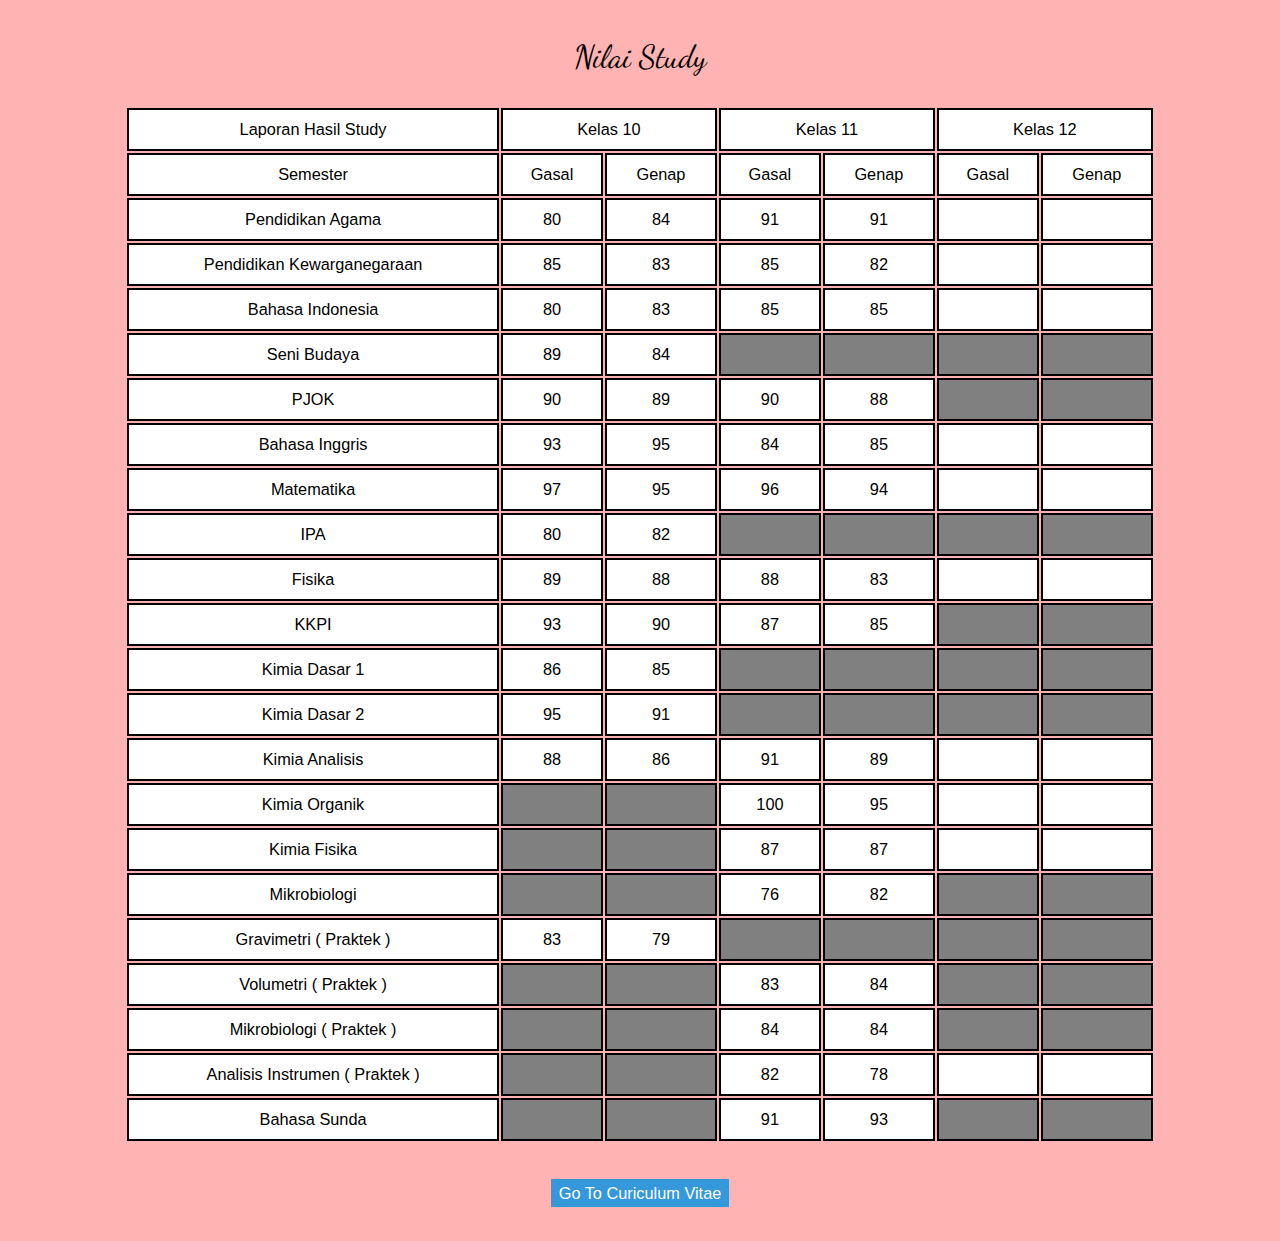
<file: nilai.html>
<!DOCTYPE html>
<html>
<head>
	<title>Daftar Nilai</title>
	<link rel="stylesheet" type="text/css" href="cv.css">
	<link rel="stylesheet" href="https://fonts.googleapis.com/css?family=Dancing+Script">
</head>
<style type="text/css">
	body{
		background-color: #ffb3b3;
	}
	td,li,ol{
		font-family: Cormorant Garamond,sans-serif;
		font-size: 1.02em;
		text-align: center;
	}
	th,td{
			background-color: #ffffff;		
			border:2px solid;
		}
		a:hover {
			background-color: #ccccb3;
		}
</style>
<body>
<table>
	<caption style="padding-bottom: 20px;font-size: 2em;font-family: Dancing Script ,sans-serif; ">Nilai Study</caption>
	<tr>
		<td>Laporan Hasil Study</td>
		<td colspan="2">Kelas 10</td>
		<td colspan="2">Kelas 11</td>
		<td colspan="2">Kelas 12</td>
	</tr>
	<tr>
		<td>Semester</td>
		<td>Gasal</td>
		<td>Genap</td>
		<td>Gasal</td>
		<td>Genap</td>
		<td>Gasal</td>
		<td>Genap</td>
	</tr>
	<tr>
		<td>Pendidikan Agama</td>
		<td>80</td>
		<td>84</td>
		<td>91</td>
		<td>91</td>
		<td></td>
		<td></td>
	</tr>
	<tr>
		<td>Pendidikan Kewarganegaraan</td>
		<td>85</td>
		<td>83</td>
		<td>85</td>
		<td>82</td>
		<td></td>
		<td></td>
	</tr>
	<tr>
		<td>Bahasa Indonesia</td>
		<td>80</td>
		<td>83</td>
		<td>85</td>
		<td>85</td>
		<td></td>
		<td></td>
	</tr>
	<tr>
		<td>Seni Budaya</td>
		<td>89</td>
		<td>84</td>
		<td style="background-color: grey;"></td>
		<td style="background-color: grey;"></td>
		<td style="background-color: grey;"></td>
		<td style="background-color: grey;"></td>
	</tr>
	<tr>
		<td>PJOK</td>
		<td>90</td>
		<td>89</td>
		<td>90</td>
		<td>88</td>
		<td style="background-color: grey;"></td>
		<td style="background-color: grey;"></td>
	</tr>
	<tr>
		<td>Bahasa Inggris</td>
		<td>93</td>
		<td>95</td>
		<td>84</td>
		<td>85</td>
		<td></td>
		<td></td>
	</tr>
	<tr>
		<td>Matematika</td>
		<td>97</td>
		<td>95</td>
		<td>96</td>
		<td>94</td>
		<td></td>
		<td></td>
	</tr>
	<tr>
		<td>IPA</td>
		<td>80</td>
		<td>82</td>
		<td style="background-color: grey;"></td>
		<td style="background-color: grey;"></td>
		<td style="background-color: grey;"></td>
		<td style="background-color: grey;"></td>
	</tr>
	<tr>
		<td>Fisika</td>
		<td>89</td>
		<td>88</td>
		<td>88</td>
		<td>83</td>
		<td></td>
		<td></td>
	</tr>
	<tr>
		<td>KKPI</td>
		<td>93</td>
		<td>90</td>
		<td>87</td>
		<td>85</td>
		<td style="background-color: grey;"></td>
		<td style="background-color: grey;"></td>
	</tr>
	<tr>
		<td>Kimia Dasar 1</td>
		<td>86</td>
		<td>85</td>
		<td style="background-color: grey;"></td>
		<td style="background-color: grey;"></td>
		<td style="background-color: grey;"></td>
		<td style="background-color: grey;"></td>
	</tr>
	<tr>
		<td>Kimia Dasar 2</td>
		<td>95</td>
		<td>91</td>
		<td style="background-color: grey;"></td>
		<td style="background-color: grey;"></td>
		<td style="background-color: grey;"></td>
		<td style="background-color: grey;"></td>
	</tr>
	<tr>
		<td>Kimia Analisis</td>
		<td>88</td>
		<td>86</td>
		<td>91</td>
		<td>89</td>
		<td></td>
		<td></td>
	</tr>
	<tr>
		<td>Kimia Organik</td>
		<td style="background-color: grey;"></td>
		<td style="background-color: grey;"></td>
		<td>100</td>
		<td>95</td>
		<td></td>
		<td></td>
	</tr>
	<tr>
		<td>Kimia Fisika</td>
		<td style="background-color: grey;"></td>
		<td style="background-color: grey;"></td>
		<td>87</td>
		<td>87</td>
		<td></td>
		<td></td>
	</tr>
	<tr>
		<td>Mikrobiologi</td>
		<td style="background-color: grey;"></td>
		<td style="background-color: grey;"></td>
		<td>76</td>
		<td>82</td>
		<td style="background-color: grey;"></td>
		<td style="background-color: grey;"></td>
	</tr>
	<tr>
		<td>Gravimetri ( Praktek )</td>
		<td>83</td>
		<td>79</td>
		<td style="background-color: grey;"></td>
		<td style="background-color: grey;"></td>
		<td style="background-color: grey;"></td>
		<td style="background-color: grey;"></td>
	</tr>
	<tr>
		<td>Volumetri ( Praktek )</td>
		<td style="background-color: grey;"></td>
		<td style="background-color: grey;"></td>
		<td>83</td>
		<td>84</td>
		<td style="background-color: grey;"></td>
		<td style="background-color: grey;"></td>
	</tr>
	<tr>
		<td>Mikrobiologi ( Praktek )</td>
		<td style="background-color: grey;"></td>
		<td style="background-color: grey;"></td>
		<td>84</td>
		<td>84</td>
		<td style="background-color: grey;"></td>
		<td style="background-color: grey;"></td>
	</tr>
	<tr>
		<td>Analisis Instrumen ( Praktek )</td>
		<td style="background-color: grey;"></td>
		<td style="background-color: grey;"></td>
		<td>82</td>
		<td>78</td>
		<td></td>
		<td></td>
	</tr>
	<tr>
		<td>Bahasa Sunda</td>
		<td style="background-color: grey;"></td>
		<td style="background-color: grey;"></td>
		<td>91</td>
		<td>93</td>
		<td style="background-color: grey;"></td>
		<td style="background-color: grey;"></td>
	</tr>
</table>
<footer>
	<a class="tombol" href="index.html">Go To Curiculum Vitae </a>
</footer>
</body>
</html>
</file>
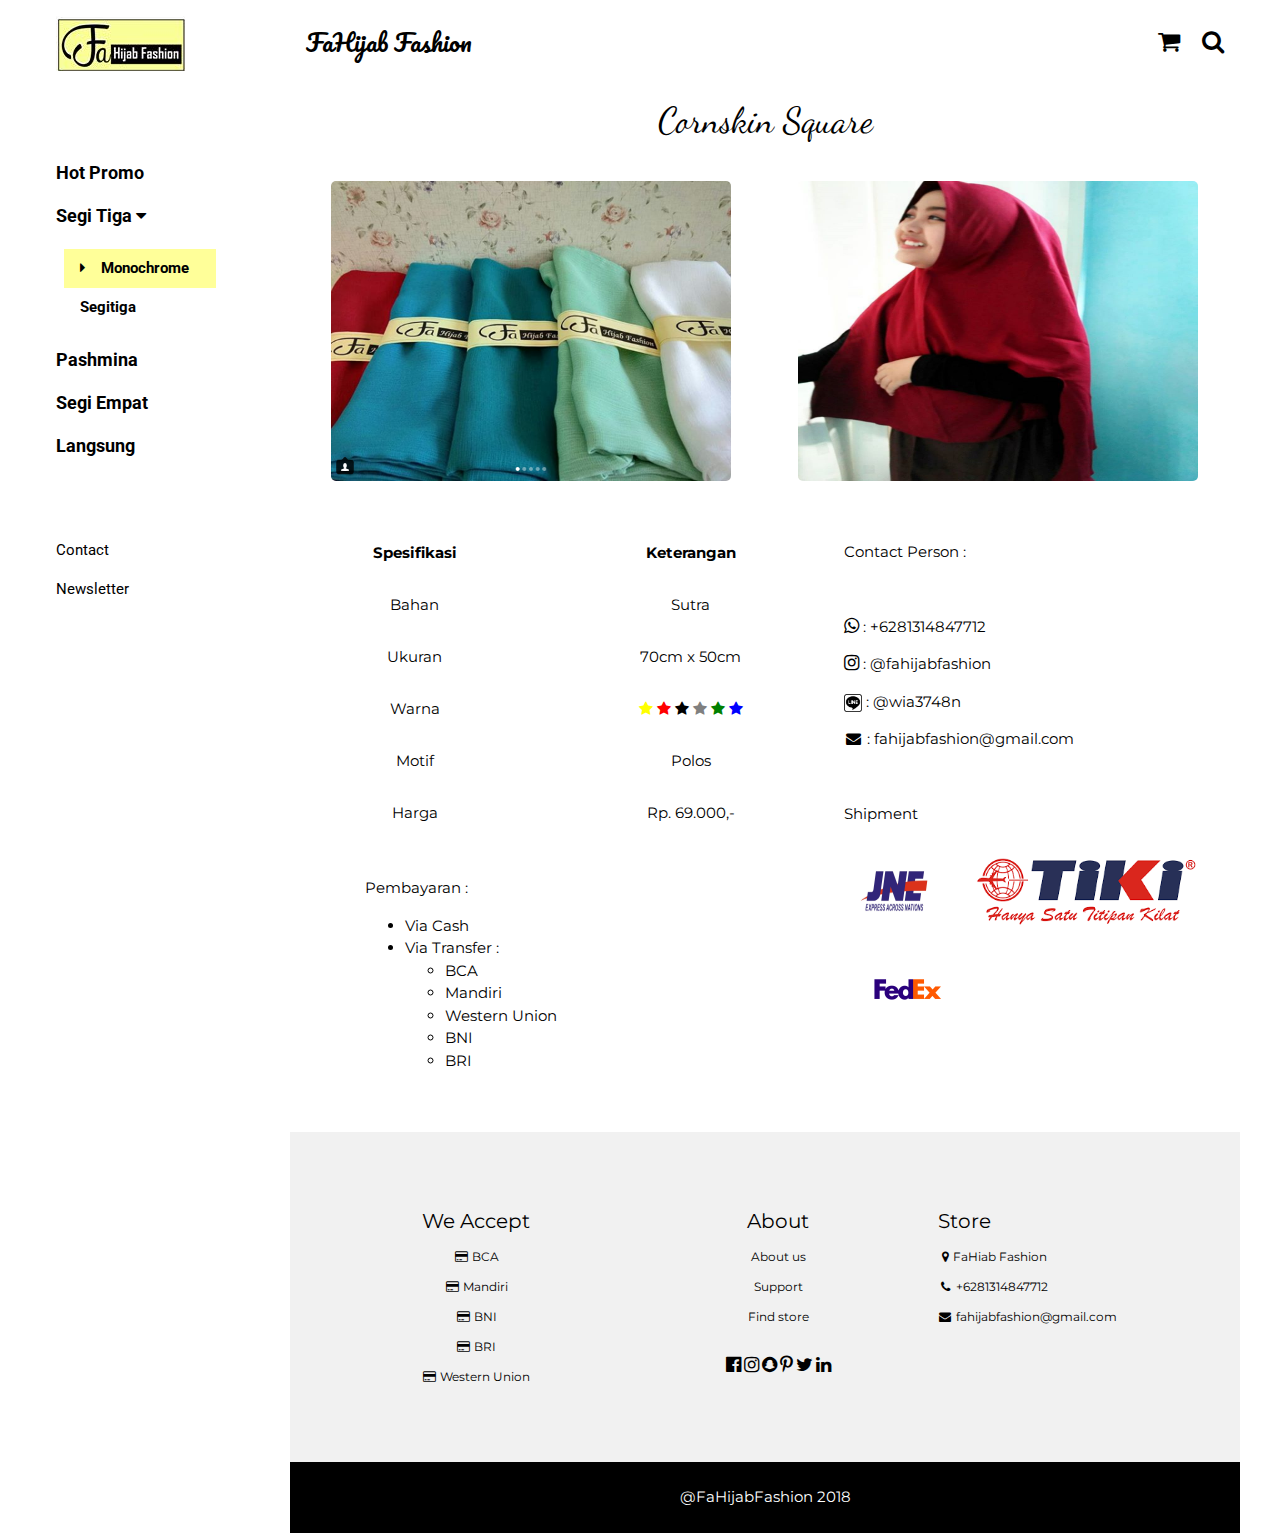
<file: test1.html>
<!DOCTYPE html>
<html>
<head>
	<title>Cornskin Square</title>
<link rel="icon" type="image/png" href="img/logo.png">
<link rel="stylesheet" type="text/css" href="css/index.css">
<link rel="stylesheet" href="https://fonts.googleapis.com/css?family=Dancing+Script">
<link rel="stylesheet" href="https://fonts.googleapis.com/css?family=Roboto">
<link rel="stylesheet" href="https://fonts.googleapis.com/css?family=Montserrat">
<link rel="stylesheet" href="https://fonts.googleapis.com/css?family=Pacifico">
<link rel="stylesheet" href="https://cdnjs.cloudflare.com/ajax/libs/font-awesome/4.7.0/css/font-awesome.min.css">
</head>
<style type="text/css">
h1{
	font-family: "Dancing Script", sans-serif;
}
tr{
	height: 50px;
	text-align: center;
}
.w3-sidebar a {font-family: "Roboto", sans-serif}
body,h2,h3,h4,h5,h6,.w3-wide {font-family: "Montserrat", sans-serif;}
#myImg,#myImg1 {
    border-radius: 5px;
    cursor: pointer;
    transition: 0.3s;
}

#myImg:hover,#myImg1:hover {opacity: 0.7;}

/* The Modal (background) */
.modal {
    display: none; /* Hidden by default */
    position: fixed; /* Stay in place */
    z-index: 1; /* Sit on top */
    padding-top: 60px; /* Location of the box */
    left: 0;
    top: 0;
    width: 100%; /* Full width */
    height: 100%; /* Full height */
    overflow: auto; /* Enable scroll if needed */
    background-color: rgb(0,0,0); /* Fallback color */
    background-color: rgba(0,0,0,0.9); /* Black w/ opacity */
}

/* Modal Content (image) */
.modal-content {
    margin: auto;
    display: block;
    width: 80%;
    max-width: 700px;
    max-height: 500px;
}

/* Caption of Modal Image */
#caption,#caption1 {
    margin: auto;
    display: block;
    width: 80%;
    max-width: 700px;
    text-align: center;
    color: #ccc;
    padding: 10px 0;
    height: 150px;
}

/* Add Animation */
.modal-content, #caption.#caption1 {    
    -webkit-animation-name: zoom;
    -webkit-animation-duration: 0.6s;
    animation-name: zoom;
    animation-duration: 0.6s;
}

@-webkit-keyframes zoom {
    from {-webkit-transform:scale(0)} 
    to {-webkit-transform:scale(1)}
}

@keyframes zoom {
    from {transform:scale(0)} 
    to {transform:scale(1)}
}

/* The Close Button */
.close,.close1 {
    position: absolute;
    top: 15px;
    right: 35px;
    color: #f1f1f1;
    font-size: 40px;
    font-weight: bold;
    transition: 0.3s;
}

.close:hover,.close1:hover,
.close:focus,.close1:focus {
    color: #bbb;
    text-decoration: none;
    cursor: pointer;
}

/* 100% Image Width on Smaller Screens */
@media only screen and (max-width: 700px){
    .modal-content {
        width: 100%;
    }
}
</style>
<body class="w3-content" style="max-width:1200px;">

<!-- Sidebar/menu -->
<nav class="w3-sidebar w3-bar-block w3-white w3-collapse w3-top" style="z-index:3;width:200px" id="mySidebar">
  <div class="w3-container w3-display-container w3-padding-16">
    <i onclick="w3_close()" class="fa fa-remove w3-hide-large w3-button w3-display-topright"></i>
    <a href="index.html"><img class="w3-wide" src="img/logo.png"></a>
  </div>
  <div class="w3-padding-64 w3-large " style="font-weight:bold">
    <a href="#" class="w3-bar-item w3-button">Hot Promo</a>
    <a onclick="myAccFunc()" href="javascript:void(0)" class="w3-button w3-block w3-white w3-left-align" id="myBtn">
      Segi Tiga <i class="fa fa-caret-down"></i>
    </a>
    <div id="demoAcc" class="w3-bar-block w3-hide w3-padding-large w3-medium">
      <a href="#" class="w3-bar-item w3-button w3-yellow" ><i class="fa fa-caret-right w3-margin-right"></i>Monochrome</a>
      <a href="#" class="w3-bar-item w3-button">Segitiga</a>
    </div>
    <a href="hijab.html" class="w3-bar-item w3-button">Pashmina</a>
    <a href="hijab.html" class="w3-bar-item w3-button">Segi Empat</a>
    <a href="hijab.html" class="w3-bar-item w3-button">Langsung</a>
  </div>
  <a href="#footer" class="w3-bar-item w3-button w3-padding">Contact</a> 
  <a href="javascript:void(0)" class="w3-bar-item w3-button w3-padding" onclick="document.getElementById('newsletter').style.display='block'">Newsletter</a> 
</nav>

<!-- Top menu on small screens -->
<header class="w3-bar w3-top w3-hide-large w3-white w3-xlarge">
  <a href="index.html"><img class="w3-bar-item w3-padding-24 w3-wide" src="img/logo.png"></a>
  <a href="javascript:void(0)" class="w3-bar-item w3-button w3-padding-24 w3-right" onclick="w3_open()"><i class="fa fa-bars"></i></a>
</header>

<!-- Overlay effect when opening sidebar on small screens -->
<div class="w3-overlay w3-hide-large" onclick="w3_close()" style="cursor:pointer" title="close side menu" id="myOverlay"></div>

<!-- !PAGE CONTENT! -->
<div class="w3-main" style="margin-left:250px">

  <!-- Push down content on small screens -->
<div class="w3-hide-large" style="margin-top:83px"></div>
  
  <!-- Top header -->
  <header class="w3-container w3-xlarge">
    <p class="w3-left" style="font-family: Pacifico, sans-serif; font-size: 1em">FaHijab Fashion</p>
    <p class="w3-right">
      <a class="fa fa-shopping-cart w3-margin-right"></a>
      <a class="fa fa-search"></a>
    </p>
  </header>
<div>
  	<h1 style="text-align: center">Cornskin Square</h1>
</div>
<br>
<div class="w3-center">
   <div class="w3-row-padding">
	<div class="w3-col s6">
	<img id="myImg" src="img/cornskin square.png" alt="Cornskin Square" width="400" height="300">

	<!-- The Modal -->
    <div id="Modal" class="modal">
  <span class="close">&times;</span>
  <img class="modal-content" id="img01"><br>
  <div id="caption"></div>
    </div>
   </div>
   <div>
<img id="myImg1" src="img/pajira.png" alt="Cornskin Square" width="400" height="300">

<!-- The Modal -->
  <div id="Modal1" class="modal">
  <span class="close1">&times;</span>
  <img class="modal-content" id="img011"><br>
  <div id="caption1"></div>
   </div>	
  </div>
 </div>
</div>
<br>
<br>
<div class="w3-row">
<div class="w3-col s7">
<table width="100%">
	<tr>
		<th>Spesifikasi</th>
		<th>Keterangan</th>
	</tr>
	<tr>
		<td>Bahan</td>
		<td>Sutra</td>
	</tr>
	<tr>
		<td>Ukuran</td>
		<td>70cm x 50cm</td>
	</tr>
	<tr>
		<td>Warna</td>
		<td>
			<i class="fa fa-star" style="color: yellow;"></i>
			<i class="fa fa-star" style="color: red"></i>
			<i class="fa fa-star" style="color: black"></i>
			<i class="fa fa-star" style="color: grey"></i>
			<i class="fa fa-star" style="color: green"></i>
			<i class="fa fa-star" style="color: blue"></i>

		</td>
	</tr>
	<tr>
		<td>Motif</td>
		<td>Polos</td>
	</tr>
	<tr>
		<td>Harga</td>
		<td>Rp. 69.000,-</td>
	</tr>
</table>
<br>
<div style="padding-left: 75px">
<p> Pembayaran :</p>
<ul>
	<li>Via Cash</li>
	<li>Via Transfer :
		<ul>
			<li>BCA</li>
			<li>Mandiri</li>
			<li>Western Union</li>
			<li>BNI</li>
			<li>BRI</li>
		</ul>
	</li>
</ul>
</div>
</div>
<div class="w3-col s5">
	<p>Contact Person : </p><br>
	<p> <i class="fa fa-whatsapp w3-hover-opacity w3-large"></i> : +6281314847712</p>
	<p><i class="fa fa-instagram w3-hover-opacity w3-large"></i> : @fahijabfashion</p>
	<p><img src="img/linelogo.png" style="width: 18px;height: 18px"> : @wia3748n</p>
	<p><i class="fa fa-fw fa-envelope"></i> : fahijabfashion@gmail.com</p>
	<br>
	<p>Shipment</p>
	<img src="img/jnelogo.JPG" style="width: 100px; height: 100px">
	<img src="img/tikilogo.png" style="height: 100px">
	<img src="img/fedexlogo.png" style="height: 100px">
</div>
</div>
<br><br>
<!-- Footer -->
  <footer class="w3-padding-64 w3-light-grey w3-small w3-center" id="footer">
    <div class="w3-row-padding" style="padding-left: 35px">
      <div class="w3-col s4">
        <h4>We Accept</h4>
        <p><i class="fa fa-fw fa-credit-card"></i> BCA </p>
        <p><i class="fa fa-fw fa-credit-card"></i> Mandiri </p>
        <p><i class="fa fa-fw fa-credit-card"></i> BNI </p>
        <p><i class="fa fa-fw fa-credit-card"></i> BRI </p>
        <p><i class="fa fa-fw fa-credit-card"></i> Western Union </p>
      </div>

      <div class="w3-col s4">
        <h4>About</h4>
        <p><a href="aboutus.html">About us</a></p>
        <p><a href="#">Support</a></p>
        <p><a href="https://www.google.com/maps/place/Jl.+Malabar+Ujung+50,+Tegallega,+Bogor+Tengah,+Kota+Bogor,+Jawa+Barat+16128/@-6.5942126,106.8060765,19z/data=!3m1!4b1!4m5!3m4!1s0x2e69c5d1d18430d5:0x2202b5c4c12887d2!8m2!3d-6.5942126!4d106.8066237" target="_blank">Find store</a></p><br>
        <i class="fa fa-facebook-official w3-hover-opacity w3-large"></i>
        <a href="https://www.instagram.com/fahijabfashion" class="fa fa-instagram w3-hover-opacity w3-large"></a>
        <i class="fa fa-snapchat w3-hover-opacity w3-large"></i>
        <i class="fa fa-pinterest-p w3-hover-opacity w3-large"></i>
        <i class="fa fa-twitter w3-hover-opacity w3-large"></i>
        <i class="fa fa-linkedin w3-hover-opacity w3-large"></i>
      </div>

      <div class="w3-col s4 w3-justify">
        <h4>Store</h4>
        <p><i class="fa fa-fw fa-map-marker"></i>FaHiab Fashion</p>
        <p><i class="fa fa-fw fa-phone"></i> +6281314847712</p>
        <p><i class="fa fa-fw fa-envelope"></i> fahijabfashion@gmail.com</p>
      </div>
    </div>
  </footer>

  <div class="w3-black w3-center w3-padding-24">@FaHijabFashion 2018</div>






</div>

<!-- Newsletter Modal -->
<div id="newsletter" class="w3-modal">
  <div class="w3-modal-content w3-animate-zoom" style="padding:32px">
    <div class="w3-container w3-white w3-center">
      <i onclick="document.getElementById('newsletter').style.display='none'" class="fa fa-remove w3-right w3-button w3-transparent w3-xxlarge"></i>
      <h2 class="w3-wide">NEWSLETTER</h2>
      <p>Join our mailing list to receive updates on new arrivals and special offers.</p>
      <p><input class="w3-input w3-border" type="text" placeholder="Enter e-mail"></p>
      <button type="button" class="w3-button w3-padding-large w3-red w3-margin-bottom" onclick="document.getElementById('newsletter').style.display='none'">Subscribe</button>
    </div>
  </div>
</div>

<script>
// Accordion 
function myAccFunc() {
    var x = document.getElementById("demoAcc");
    if (x.className.indexOf("w3-show") == -1) {
        x.className += " w3-show";
    } else {
        x.className = x.className.replace(" w3-show", "");
    }
}

// Click on the "Jeans" link on page load to open the accordion for demo purposes
document.getElementById("myBtn").click();


// Script to open and close sidebar
function w3_open() {
    document.getElementById("mySidebar").style.display = "block";
    document.getElementById("myOverlay").style.display = "block";
}
 
function w3_close() {
    document.getElementById("mySidebar").style.display = "none";
    document.getElementById("myOverlay").style.display = "none";
}

// Get the modal
var modal = document.getElementById('Modal');

// Get the image and insert it inside the modal - use its "alt" text as a caption
var img = document.getElementById('myImg');
var modalImg = document.getElementById("img01");
var captionText = document.getElementById("caption");
img.onclick = function(){
    modal.style.display = "block";
    modalImg.src = this.src;
    captionText.innerHTML = this.alt;
}

// Get the <span> element that closes the modal
var span = document.getElementsByClassName("close")[0];

// When the user clicks on <span> (x), close the modal
span.onclick = function() { 
    modal.style.display = "none";
}

// Get the modal
var modal1 = document.getElementById('Modal1');

// Get the image and insert it inside the modal - use its "alt" text as a caption
var img1 = document.getElementById('myImg1');
var modalImg1 = document.getElementById("img011");
var captionText1 = document.getElementById("caption1");
img1.onclick = function(){
    modal1.style.display = "block";
    modalImg1.src = this.src;
    captionText1.innerHTML = this.alt;
}

// Get the <span> element that closes the modal
var span1 = document.getElementsByClassName("close1")[0];

// When the user clicks on <span> (x), close the modal
span1.onclick = function() { 
    modal1.style.display = "none";
}

</script>  
</body>
</html>
</file>
<file: css/index.css>
html{box-sizing:border-box}*,*:before,*:after{box-sizing:inherit}
html{-ms-text-size-adjust:100%;-webkit-text-size-adjust:100%}body{margin:0}
article,aside,details,figcaption,figure,footer,header,main,menu,nav,section,summary{display:block}
audio,canvas,progress,video{display:inline-block}progress{vertical-align:baseline}
audio:not([controls]){display:none;height:0}[hidden],template{display:none}
a{background-color:transparent;
	text-decoration:none;}
a:active,a:hover{outline-width:0}
abbr[title]{border-bottom:underline;text-decoration:none;text-decoration:underline dotted}
dfn{font-style:italic}mark{background:#ff0;color:#000}
small{font-size:80%}sub,sup{font-size:75%;line-height:0;position:relative;vertical-align:baseline}
sub{bottom:-0.25em}sup{top:-0.5em}
figure{margin:1em 40px}
img{border-style:none}
svg:not(:root){overflow:hidden}
code,kbd,pre,samp{font-family:monospace,monospace;font-size:1em}hr{box-sizing:content-box;height:0;overflow:visible}
button,input,select,textarea{font:inherit;margin:0}optgroup{font-weight:bold}
button,input{overflow:visible}button,select{text-transform:none}
button,html [type=button],[type=reset],[type=submit]{-webkit-appearance:button}
button::-moz-focus-inner, [type=button]::-moz-focus-inner, [type=reset]::-moz-focus-inner, [type=submit]::-moz-focus-inner{border-style:none;padding:0}
button:-moz-focusring, [type=button]:-moz-focusring, [type=reset]:-moz-focusring, [type=submit]:-moz-focusring{outline:1px dotted ButtonText}
fieldset{border:1px solid #c0c0c0;margin:0 2px;padding:.35em .625em .75em}
legend{color:inherit;display:table;max-width:100%;padding:0;white-space:normal}textarea{overflow:auto}
[type=checkbox],[type=radio]{padding:0}
[type=number]::-webkit-inner-spin-button,[type=number]::-webkit-outer-spin-button{height:auto}
[type=search]{-webkit-appearance:textfield;outline-offset:-2px}
[type=search]::-webkit-search-cancel-button,[type=search]::-webkit-search-decoration{-webkit-appearance:none}
::-webkit-input-placeholder{color:inherit;opacity:0.54}
::-webkit-file-upload-button{-webkit-appearance:button;font:inherit}
/* End extract */
html,body{font-family:Verdana,sans-serif;
	font-size:15px;
	line-height:1.5}
html{overflow-x:hidden}
h1{font-size:36px}h2{font-size:30px}h3{font-size:24px}h4{font-size:20px}h5{font-size:18px}h6{font-size:16px}.w3-serif{font-family:serif}
h1,h2,h3,h4,h5,h6{
	font-family:"Segoe UI",Arial,sans-serif;
	font-weight:400;
	margin:10px 0}
.w3-wide{letter-spacing:4px}
hr{border:0;border-top:1px solid #eee;margin:20px 0}
.w3-image{max-width:100%;height:auto}
img{vertical-align:middle}
a{color:inherit}
.w3-table,.w3-table-all{
	border-collapse:collapse;
	border-spacing:0;
	width:100%;
	display:table}
.w3-table-all{
	border:1px solid #ccc}
.w3-bordered tr,.w3-table-all tr{border-bottom:1px solid #ddd}
.w3-striped tbody tr:nth-child(even){background-color:#f1f1f1}
.w3-table-all tr:nth-child(odd){background-color:#fff}
.w3-table-all tr:nth-child(even){background-color:#f1f1f1}
.w3-hoverable tbody tr:hover,
.w3-ul.w3-hoverable li:hover{background-color:#ccc}
.w3-centered tr th,.w3-centered tr td{text-align:center}
.w3-table td,.w3-table th,.w3-table-all td,.w3-table-all th{
	padding:8px 8px;
	display:table-cell;
	text-align:left;
	vertical-align:top
}
.w3-table th:first-child,.w3-table td:first-child,.w3-table-all th:first-child,.w3-table-all td:first-child{padding-left:16px}
.w3-btn,.w3-button{
	border:none;
	display:inline-block;
	padding:8px 16px;
	vertical-align:middle;
	overflow:hidden;
	text-decoration:none;
	color:inherit;
	background-color:inherit;
	text-align:center;
	cursor:pointer;
	white-space:nowrap}
.w3-btn:hover{box-shadow:0 8px 16px 0 rgba(0,0,0,0.2),0 6px 20px 0 rgba(0,0,0,0.19)}
.w3-btn,.w3-button{
	-webkit-touch-callout:none;
	-webkit-user-select:none;
	-khtml-user-select:none;
	-moz-user-select:none;
	-ms-user-select:none;
	user-select:none}   
.w3-disabled,.w3-btn:disabled,.w3-button:disabled{
	cursor:not-allowed;
	opacity:0.3}
.w3-disabled *,:disabled *{pointer-events:none}
.w3-btn.w3-disabled:hover,.w3-btn:disabled:hover{box-shadow:none}
.w3-badge,.w3-tag{
	background-color:#ff3333;
	color:#fff;
	display:inline-block;
	padding-left:8px;
	padding-right:8px;
	text-align:center}
.w3-badge{border-radius:50%}
.w3-ul{
	list-style-type:none;
	padding:0;
	margin:0}
.w3-ul li{padding:8px 16px;
	border-bottom:1px solid #ddd
}
.w3-ul li:last-child{border-bottom:none}
.w3-tooltip,.w3-display-container{position:relative}
.w3-tooltip .w3-text{display:none}
.w3-tooltip:hover 
.w3-text{display:inline-block}
.w3-ripple:active{opacity:0.5}.w3-ripple{transition:opacity 0s}
.w3-input{padding:8px;
	display:block;
	border:none;
	border-bottom:1px solid #ccc;
	width:100%
}
.w3-select{padding:9px 0;
	width:100%;
	border:none;
	border-bottom:1px solid #ccc
}
.w3-dropdown-click,.w3-dropdown-hover{position:relative;
	display:inline-block;
	cursor:pointer
}
.w3-dropdown-hover:hover 
.w3-dropdown-content{display:block}
.w3-dropdown-hover:first-child,.w3-dropdown-click:hover{background-color:#ccc;color:#000}
.w3-dropdown-hover:hover > .w3-button:first-child,.w3-dropdown-click:hover > .w3-button:first-child{background-color:#ccc;color:#000}
.w3-dropdown-content{cursor:auto;color:#000;
	background-color:#fff;
	display:none;
	position:absolute;
	min-width:160px;
	margin:0;padding:0;
	z-index:1}
.w3-check,.w3-radio{width:24px;
	height:24px;
	position:relative;
	top:6px
}
.w3-sidebar{height:100%;
	width:200px;
	background-color:#ffffb3;
	position:fixed!important;
	z-index:1;
	overflow:auto
}
.w3-bar-block .w3-dropdown-hover,.w3-bar-block .w3-dropdown-click{width:100%}
.w3-bar-block .w3-dropdown-hover .w3-dropdown-content,.w3-bar-block .w3-dropdown-click .w3-dropdown-content{min-width:100%}
.w3-bar-block .w3-dropdown-hover .w3-button,.w3-bar-block .w3-dropdown-click .w3-button{
	width:100%;
	text-align:left;
	padding:8px 16px
}
.w3-main,#main{transition:margin-left .4s}
.w3-modal{z-index:3;display:none;padding-top:100px;position:fixed;left:0;top:0;width:100%;height:100%;overflow:auto;background-color:rgb(0,0,0);background-color:rgba(0,0,0,0.4)}
.w3-modal-content{margin:auto;background-color:#fff;position:relative;padding:0;outline:0;width:600px}
.w3-bar{width:100%;overflow:hidden}.w3-center .w3-bar{display:inline-block;width:auto}
.w3-bar .w3-bar-item{
	padding:8px 16px;
	float:left;
	width:auto;
	border:none;
	display:block;
	outline:0
}
.w3-bar .w3-dropdown-hover,.w3-bar .w3-dropdown-click{position:static;float:left}
.w3-bar .w3-button{white-space:normal}
.w3-bar-block .w3-bar-item{width:100%;
	display:block;
	padding:8px 16px;
	text-align:left;
	border:none;
	white-space:normal;
	float:none;
	outline:0}
.w3-bar-block.w3-center .w3-bar-item{text-align:center}
.w3-block{display:block;width:100%}
.w3-responsive{display:block;overflow-x:auto}
.w3-container:after,.w3-container:before,.w3-panel:after,.w3-panel:before,.w3-row:after,.w3-row:before,.w3-row-padding:after,.w3-row-padding:before,
.w3-cell-row:before,.w3-cell-row:after,.w3-clear:after,.w3-clear:before,.w3-bar:before,.w3-bar:after{content:"";display:table;clear:both}
.w3-col,.w3-half,.w3-third,.w3-twothird,.w3-threequarter,.w3-quarter{float:left;width:100%}
.w3-col.s1{width:8.33333%}.w3-col.s2{width:16.66666%}.w3-col.s3{width:24.99999%}.w3-col.s4{width:33.33333%}
.w3-col.s5{width:41.66666%}.w3-col.s6{width:49.99999%}.w3-col.s7{width:58.33333%}.w3-col.s8{width:66.66666%}
.w3-col.s9{width:74.99999%}.w3-col.s10{width:83.33333%}.w3-col.s11{width:91.66666%}.w3-col.s12{width:99.99999%}
@media (min-width:601px){.w3-col.m1{width:8.33333%}.w3-col.m2{width:16.66666%}.w3-col.m3,.w3-quarter{width:24.99999%}.w3-col.m4,.w3-third{width:33.33333%}
.w3-col.m5{width:41.66666%}.w3-col.m6,.w3-half{width:49.99999%}.w3-col.m7{width:58.33333%}.w3-col.m8,.w3-twothird{width:66.66666%}
.w3-col.m9,.w3-threequarter{width:74.99999%}.w3-col.m10{width:83.33333%}.w3-col.m11{width:91.66666%}.w3-col.m12{width:99.99999%}}
@media (min-width:993px){.w3-col.l1{width:8.33333%}.w3-col.l2{width:16.66666%}.w3-col.l3{width:24.99999%}.w3-col.l4{width:33.33333%}
.w3-col.l5{width:41.66666%}.w3-col.l6{width:49.99999%}.w3-col.l7{width:58.33333%}.w3-col.l8{width:66.66666%}
.w3-col.l9{width:74.99999%}.w3-col.l10{width:83.33333%}.w3-col.l11{width:91.66666%}.w3-col.l12{width:99.99999%}}
.w3-content{max-width:980px;margin:auto}
.w3-rest{overflow:hidden}
.w3-cell-row{display:table;width:100%}.w3-cell{display:table-cell}
.w3-cell-top{vertical-align:top}.w3-cell-middle{vertical-align:middle}.w3-cell-bottom{vertical-align:bottom}
.w3-hide{display:none!important}.w3-show-block,.w3-show{display:block!important}.w3-show-inline-block{display:inline-block!important}
@media (max-width:600px){.w3-modal-content{margin:0 10px;width:auto!important}.w3-modal{padding-top:30px}
.w3-dropdown-hover.w3-mobile .w3-dropdown-content,.w3-dropdown-click.w3-mobile .w3-dropdown-content{position:relative}	
.w3-hide-small{display:none!important}.w3-mobile{display:block;width:100%!important}.w3-bar-item.w3-mobile,.w3-dropdown-hover.w3-mobile,.w3-dropdown-click.w3-mobile{text-align:center}
.w3-dropdown-hover.w3-mobile,.w3-dropdown-hover.w3-mobile .w3-btn,.w3-dropdown-hover.w3-mobile .w3-button,.w3-dropdown-click.w3-mobile,.w3-dropdown-click.w3-mobile .w3-btn,.w3-dropdown-click.w3-mobile .w3-button{width:100%}}
@media (max-width:768px){.w3-modal-content{width:500px}.w3-modal{padding-top:50px}}
@media (min-width:993px){.w3-modal-content{width:900px}.w3-hide-large{display:none!important}.w3-sidebar.w3-collapse{display:block!important}}
@media (max-width:992px) and (min-width:601px){.w3-hide-medium{display:none!important}}
@media (max-width:992px){.w3-sidebar.w3-collapse{display:none}.w3-main{margin-left:0!important;margin-right:0!important}}
.w3-top,.w3-bottom{position:fixed;width:100%;z-index:1}.w3-top{top:0}.w3-bottom{bottom:0}
.w3-overlay{position:fixed;display:none;width:100%;height:100%;top:0;left:0;right:0;bottom:0;background-color:rgba(0,0,0,0.5);z-index:2}
.w3-display-topleft{
	position:absolute;
	left:0;
	top:0
}
.w3-display-topright{position:absolute;right:0;top:0}
.w3-display-bottomleft{position:absolute;left:0;bottom:0}
.w3-display-bottomright{position:absolute;right:0;bottom:0}
.w3-display-middle{position:absolute;top:50%;left:50%;transform:translate(-50%,-50%);-ms-transform:translate(-50%,-50%)}
.w3-display-left{position:absolute;top:50%;left:0%;transform:translate(0%,-50%);-ms-transform:translate(-0%,-50%)}
.w3-display-right{position:absolute;top:50%;right:0%;transform:translate(0%,-50%);-ms-transform:translate(0%,-50%)}
.w3-display-topmiddle{position:absolute;left:50%;top:0;transform:translate(-50%,0%);-ms-transform:translate(-50%,0%)}
.w3-display-bottommiddle{position:absolute;left:50%;bottom:0;transform:translate(-50%,0%);-ms-transform:translate(-50%,0%)}
.w3-display-container:hover .w3-display-hover{display:block}.w3-display-container:hover span.w3-display-hover{display:inline-block}.w3-display-hover{display:none}
.w3-display-position{position:absolute}
.w3-circle{border-radius:50%}
.w3-round-small{border-radius:2px}.w3-round,.w3-round-medium{border-radius:4px}.w3-round-large{border-radius:8px}.w3-round-xlarge{border-radius:16px}.w3-round-xxlarge{border-radius:32px}
.w3-row-padding,.w3-row-padding>.w3-half,.w3-row-padding>.w3-third,.w3-row-padding>.w3-twothird,.w3-row-padding>.w3-threequarter,.w3-row-padding>.w3-quarter,.w3-row-padding>.w3-col{padding:0 8px}
.w3-container,.w3-panel{padding:0.01em 16px}.w3-panel{margin-top:16px;margin-bottom:16px}
.w3-code,.w3-codespan{font-family:Consolas,"courier new";font-size:16px}
.w3-code{width:auto;background-color:#fff;padding:8px 12px;border-left:4px solid #4CAF50;word-wrap:break-word}
.w3-codespan{color:crimson;background-color:#f1f1f1;padding-left:4px;padding-right:4px;font-size:110%}
.w3-card,.w3-card-2{box-shadow:0 2px 5px 0 rgba(0,0,0,0.16),0 2px 10px 0 rgba(0,0,0,0.12)}
.w3-card-4,.w3-hover-shadow:hover{box-shadow:0 4px 10px 0 rgba(0,0,0,0.2),0 4px 20px 0 rgba(0,0,0,0.19)}
.w3-spin{animation:w3-spin 2s infinite linear}@keyframes w3-spin{0%{transform:rotate(0deg)}100%{transform:rotate(359deg)}}
.w3-animate-fading{animation:fading 10s infinite}@keyframes fading{0%{opacity:0}50%{opacity:1}100%{opacity:0}}
.w3-animate-opacity{animation:opac 0.8s}@keyframes opac{from{opacity:0} to{opacity:1}}
.w3-animate-top{position:relative;animation:animatetop 0.4s}@keyframes animatetop{from{top:-300px;opacity:0} to{top:0;opacity:1}}
.w3-animate-left{position:relative;animation:animateleft 0.4s}@keyframes animateleft{from{left:-300px;opacity:0} to{left:0;opacity:1}}
.w3-animate-right{position:relative;animation:animateright 0.4s}@keyframes animateright{from{right:-300px;opacity:0} to{right:0;opacity:1}}
.w3-animate-bottom{position:relative;animation:animatebottom 0.4s}@keyframes animatebottom{from{bottom:-300px;opacity:0} to{bottom:0;opacity:1}}
.w3-animate-zoom {animation:animatezoom 0.6s}@keyframes animatezoom{from{transform:scale(0)} to{transform:scale(1)}}
.w3-animate-input{transition:width 0.4s ease-in-out}.w3-animate-input:focus{width:100%!important}
.w3-opacity,.w3-hover-opacity:hover{opacity:0.60}.w3-opacity-off,.w3-hover-opacity-off:hover{opacity:1}
.w3-opacity-max{opacity:0.25}.w3-opacity-min{opacity:0.75}
.w3-greyscale-max,.w3-grayscale-max,.w3-hover-greyscale:hover,.w3-hover-grayscale:hover{filter:grayscale(100%)}
.w3-greyscale,.w3-grayscale{filter:grayscale(75%)}.w3-greyscale-min,.w3-grayscale-min{filter:grayscale(50%)}
.w3-sepia{filter:sepia(75%)}.w3-sepia-max,.w3-hover-sepia:hover{filter:sepia(100%)}.w3-sepia-min{filter:sepia(50%)}
.w3-tiny{font-size:10px!important}.w3-small{font-size:12px!important}.w3-medium{font-size:15px!important}
.w3-large{font-size:18px!important}
.w3-xlarge{font-size:24px!important}
.w3-xxlarge{font-size:36px!important}
.w3-xxxlarge{font-size:48px!important}
.w3-jumbo{font-size:64px!important}
.w3-left-align{text-align:left!important}.w3-right-align{text-align:right!important}.w3-justify{text-align:justify!important}.w3-center{text-align:center!important}
.w3-border-0{border:0!important}.w3-border{border:1px solid #ccc!important}
.w3-border-top{border-top:1px solid #ccc!important}.w3-border-bottom{border-bottom:1px solid #ccc!important}
.w3-border-left{border-left:1px solid #ccc!important}.w3-border-right{border-right:1px solid #ccc!important}
.w3-topbar{border-top:6px solid #ccc!important}.w3-bottombar{border-bottom:6px solid #ccc!important}
.w3-leftbar{border-left:6px solid #ccc!important}.w3-rightbar{border-right:6px solid #ccc!important}
.w3-section,.w3-code{margin-top:16px!important;margin-bottom:16px!important}
.w3-margin{margin:16px!important}.w3-margin-top{margin-top:16px!important}.w3-margin-bottom{margin-bottom:16px!important}
.w3-margin-left{margin-left:16px!important}.w3-margin-right{margin-right:16px!important}
.w3-padding-small{padding:4px 8px!important}.w3-padding{padding:8px 16px!important}.w3-padding-large{padding:12px 24px!important}
.w3-padding-16{padding-top:16px!important;padding-bottom:16px!important}.w3-padding-24{padding-top:24px!important;padding-bottom:24px!important}
.w3-padding-32{padding-top:32px!important;padding-bottom:32px!important}.w3-padding-48{padding-top:48px!important;padding-bottom:48px!important}
.w3-padding-64{padding-top:64px!important;padding-bottom:64px!important}
.w3-left{float:left!important}.w3-right{float:right!important}
.w3-button:hover{color:#000!important;background-color:#ffff99!important}
.w3-transparent,.w3-hover-none:hover{background-color:transparent!important}
.w3-hover-none:hover{box-shadow:none!important}
/* Colors */
.w3-amber,.w3-hover-amber:hover{color:#000!important;background-color:#ffc107!important}
.w3-aqua,.w3-hover-aqua:hover{color:#000!important;background-color:#00ffff!important}
.w3-blue,.w3-hover-blue:hover{color:#fff!important;background-color:#2196F3!important}
.w3-light-blue,.w3-hover-light-blue:hover{color:#000!important;background-color:#87CEEB!important}
.w3-brown,.w3-hover-brown:hover{color:#fff!important;background-color:#795548!important}
.w3-cyan,.w3-hover-cyan:hover{color:#000!important;background-color:#00bcd4!important}
.w3-blue-grey,.w3-hover-blue-grey:hover,.w3-blue-gray,.w3-hover-blue-gray:hover{color:#fff!important;background-color:#607d8b!important}
.w3-green,.w3-hover-green:hover{color:#fff!important;background-color:#4CAF50!important}
.w3-light-green,.w3-hover-light-green:hover{color:#000!important;background-color:#8bc34a!important}
.w3-indigo,.w3-hover-indigo:hover{color:#fff!important;background-color:#3f51b5!important}
.w3-khaki,.w3-hover-khaki:hover{color:#000!important;background-color:#f0e68c!important}
.w3-lime,.w3-hover-lime:hover{color:#000!important;background-color:#cddc39!important}
.w3-orange,.w3-hover-orange:hover{color:#000!important;background-color:#ff9800!important}
.w3-deep-orange,.w3-hover-deep-orange:hover{color:#fff!important;background-color:#ff5722!important}
.w3-pink,.w3-hover-pink:hover{color:#fff!important;background-color:#e91e63!important}
.w3-purple,.w3-hover-purple:hover{color:#fff!important;background-color:#9c27b0!important}
.w3-deep-purple,.w3-hover-deep-purple:hover{color:#fff!important;background-color:#673ab7!important}
.w3-red,.w3-hover-red:hover{color:#fff!important;background-color:#f44336!important}
.w3-sand,.w3-hover-sand:hover{color:#000!important;background-color:#fdf5e6!important}
.w3-teal,.w3-hover-teal:hover{color:#fff!important;background-color:#009688!important}
.w3-yellow,.w3-hover-yellow:hover{color:#000!important;background-color:#ffff99!important}
.w3-white,.w3-hover-white:hover{
	color:#000!important;
	background-color:#fff!important
}
.w3-black,.w3-hover-black:hover{color:#fff!important;background-color:#000!important}
.w3-grey,.w3-hover-grey:hover,.w3-gray,.w3-hover-gray:hover{color:#000!important;background-color:#9e9e9e!important}
.w3-light-grey,.w3-hover-light-grey:hover,.w3-light-gray,.w3-hover-light-gray:hover{color:#000!important;background-color:#f1f1f1!important}
.w3-dark-grey,.w3-hover-dark-grey:hover,.w3-dark-gray,.w3-hover-dark-gray:hover{color:#fff!important;background-color:#616161!important}
.w3-pale-red,.w3-hover-pale-red:hover{color:#000!important;background-color:#ffdddd!important}
.w3-pale-green,.w3-hover-pale-green:hover{color:#000!important;background-color:#ddffdd!important}
.w3-pale-yellow,.w3-hover-pale-yellow:hover{color:#000!important;background-color:#ffffcc!important}
.w3-pale-blue,.w3-hover-pale-blue:hover{color:#000!important;background-color:#ddffff!important}
.w3-text-amber,.w3-hover-text-amber:hover{color:#ffc107!important}
.w3-text-aqua,.w3-hover-text-aqua:hover{color:#00ffff!important}
.w3-text-blue,.w3-hover-text-blue:hover{color:#2196F3!important}
.w3-text-light-blue,.w3-hover-text-light-blue:hover{color:#87CEEB!important}
.w3-text-brown,.w3-hover-text-brown:hover{color:#795548!important}
.w3-text-cyan,.w3-hover-text-cyan:hover{color:#00bcd4!important}
.w3-text-blue-grey,.w3-hover-text-blue-grey:hover,.w3-text-blue-gray,.w3-hover-text-blue-gray:hover{color:#607d8b!important}
.w3-text-green,.w3-hover-text-green:hover{color:#4CAF50!important}
.w3-text-light-green,.w3-hover-text-light-green:hover{color:#8bc34a!important}
.w3-text-indigo,.w3-hover-text-indigo:hover{color:#3f51b5!important}
.w3-text-khaki,.w3-hover-text-khaki:hover{color:#b4aa50!important}
.w3-text-lime,.w3-hover-text-lime:hover{color:#cddc39!important}
.w3-text-orange,.w3-hover-text-orange:hover{color:#ff9800!important}
.w3-text-deep-orange,.w3-hover-text-deep-orange:hover{color:#ff5722!important}
.w3-text-pink,.w3-hover-text-pink:hover{color:#e91e63!important}
.w3-text-purple,.w3-hover-text-purple:hover{color:#9c27b0!important}
.w3-text-deep-purple,.w3-hover-text-deep-purple:hover{color:#673ab7!important}
.w3-text-red,.w3-hover-text-red:hover{color:#f44336!important}
.w3-text-sand,.w3-hover-text-sand:hover{color:#fdf5e6!important}
.w3-text-teal,.w3-hover-text-teal:hover{color:#009688!important}
.w3-text-yellow,.w3-hover-text-yellow:hover{color:#d2be0e!important}
.w3-text-white,.w3-hover-text-white:hover{color:#fff!important}
.w3-text-black,.w3-hover-text-black:hover{color:#000!important}
.w3-text-grey,.w3-hover-text-grey:hover,.w3-text-gray,.w3-hover-text-gray:hover{color:#757575!important}
.w3-text-light-grey,.w3-hover-text-light-grey:hover,.w3-text-light-gray,.w3-hover-text-light-gray:hover{color:#f1f1f1!important}
.w3-text-dark-grey,.w3-hover-text-dark-grey:hover,.w3-text-dark-gray,.w3-hover-text-dark-gray:hover{color:#3a3a3a!important}
.w3-border-amber,.w3-hover-border-amber:hover{border-color:#ffc107!important}
.w3-border-aqua,.w3-hover-border-aqua:hover{border-color:#00ffff!important}
.w3-border-blue,.w3-hover-border-blue:hover{border-color:#2196F3!important}
.w3-border-light-blue,.w3-hover-border-light-blue:hover{border-color:#87CEEB!important}
.w3-border-brown,.w3-hover-border-brown:hover{border-color:#795548!important}
.w3-border-cyan,.w3-hover-border-cyan:hover{border-color:#00bcd4!important}
.w3-border-blue-grey,.w3-hover-border-blue-grey:hover,.w3-border-blue-gray,.w3-hover-border-blue-gray:hover{border-color:#607d8b!important}
.w3-border-green,.w3-hover-border-green:hover{border-color:#4CAF50!important}
.w3-border-light-green,.w3-hover-border-light-green:hover{border-color:#8bc34a!important}
.w3-border-indigo,.w3-hover-border-indigo:hover{border-color:#3f51b5!important}
.w3-border-khaki,.w3-hover-border-khaki:hover{border-color:#f0e68c!important}
.w3-border-lime,.w3-hover-border-lime:hover{border-color:#cddc39!important}
.w3-border-orange,.w3-hover-border-orange:hover{border-color:#ff9800!important}
.w3-border-deep-orange,.w3-hover-border-deep-orange:hover{border-color:#ff5722!important}
.w3-border-pink,.w3-hover-border-pink:hover{border-color:#e91e63!important}
.w3-border-purple,.w3-hover-border-purple:hover{border-color:#9c27b0!important}
.w3-border-deep-purple,.w3-hover-border-deep-purple:hover{border-color:#673ab7!important}
.w3-border-red,.w3-hover-border-red:hover{border-color:#f44336!important}
.w3-border-sand,.w3-hover-border-sand:hover{border-color:#fdf5e6!important}
.w3-border-teal,.w3-hover-border-teal:hover{border-color:#009688!important}
.w3-border-yellow,.w3-hover-border-yellow:hover{border-color:#ffeb3b!important}
.w3-border-white,.w3-hover-border-white:hover{border-color:#fff!important}
.w3-border-black,.w3-hover-border-black:hover{border-color:#000!important}
.w3-border-grey,.w3-hover-border-grey:hover,.w3-border-gray,.w3-hover-border-gray:hover{border-color:#9e9e9e!important}
.w3-border-light-grey,.w3-hover-border-light-grey:hover,.w3-border-light-gray,.w3-hover-border-light-gray:hover{border-color:#f1f1f1!important}
.w3-border-dark-grey,.w3-hover-border-dark-grey:hover,.w3-border-dark-gray,.w3-hover-border-dark-gray:hover{border-color:#616161!important}
.w3-border-pale-red,.w3-hover-border-pale-red:hover{border-color:#ffe7e7!important}.w3-border-pale-green,.w3-hover-border-pale-green:hover{border-color:#e7ffe7!important}
.w3-border-pale-yellow,.w3-hover-border-pale-yellow:hover{border-color:#ffffcc!important}.w3-border-pale-blue,.w3-hover-border-pale-blue:hover{border-color:#e7ffff!important}
</file>
<file: cv.css>
body{
	background-color:#f5f5f0;
	margin-left:9%;
	margin-top: 3%;
	margin-right: 9%;
}
footer{
	height: 5em;
	text-align: center;
	line-height: 5em;
	width: 100%;
	background-color: #ffb3b3;
}
td{
	padding: 10px;
}
table{
	border-width: 2px;
	width: 100%;
	padding: 10px;
}
header{
	padding: 10px;
	text-align: center;
	font-size: 2em;
}
.kolom.s1{ width: 49.99999%;float:left;background-color: #ffffff 
	 }
.kolom.s2{ width: 44.99999%;float: left; background-color: #ffffff;}
.kolom.s3{ width: 4.99999%;float: left;}
.kolom.s4{ width: 22.499999%;float: left; background-color: #ffffff;}
.container:after{
  content:"";
  display:table;
  clear:both;
}
.container{
	padding-top: 10px;
}
.tombol{
	font-family: Cormorant Garamond ,sans-serif;
	text-decoration: none;
	background: #3498db;
	color: #fff;
	border: 0;
	padding: 5px 8px;
	margin: 20px 0px;
	width: 4em;
	font-size: 1.02em;
	height: 3em;
}
</file>
